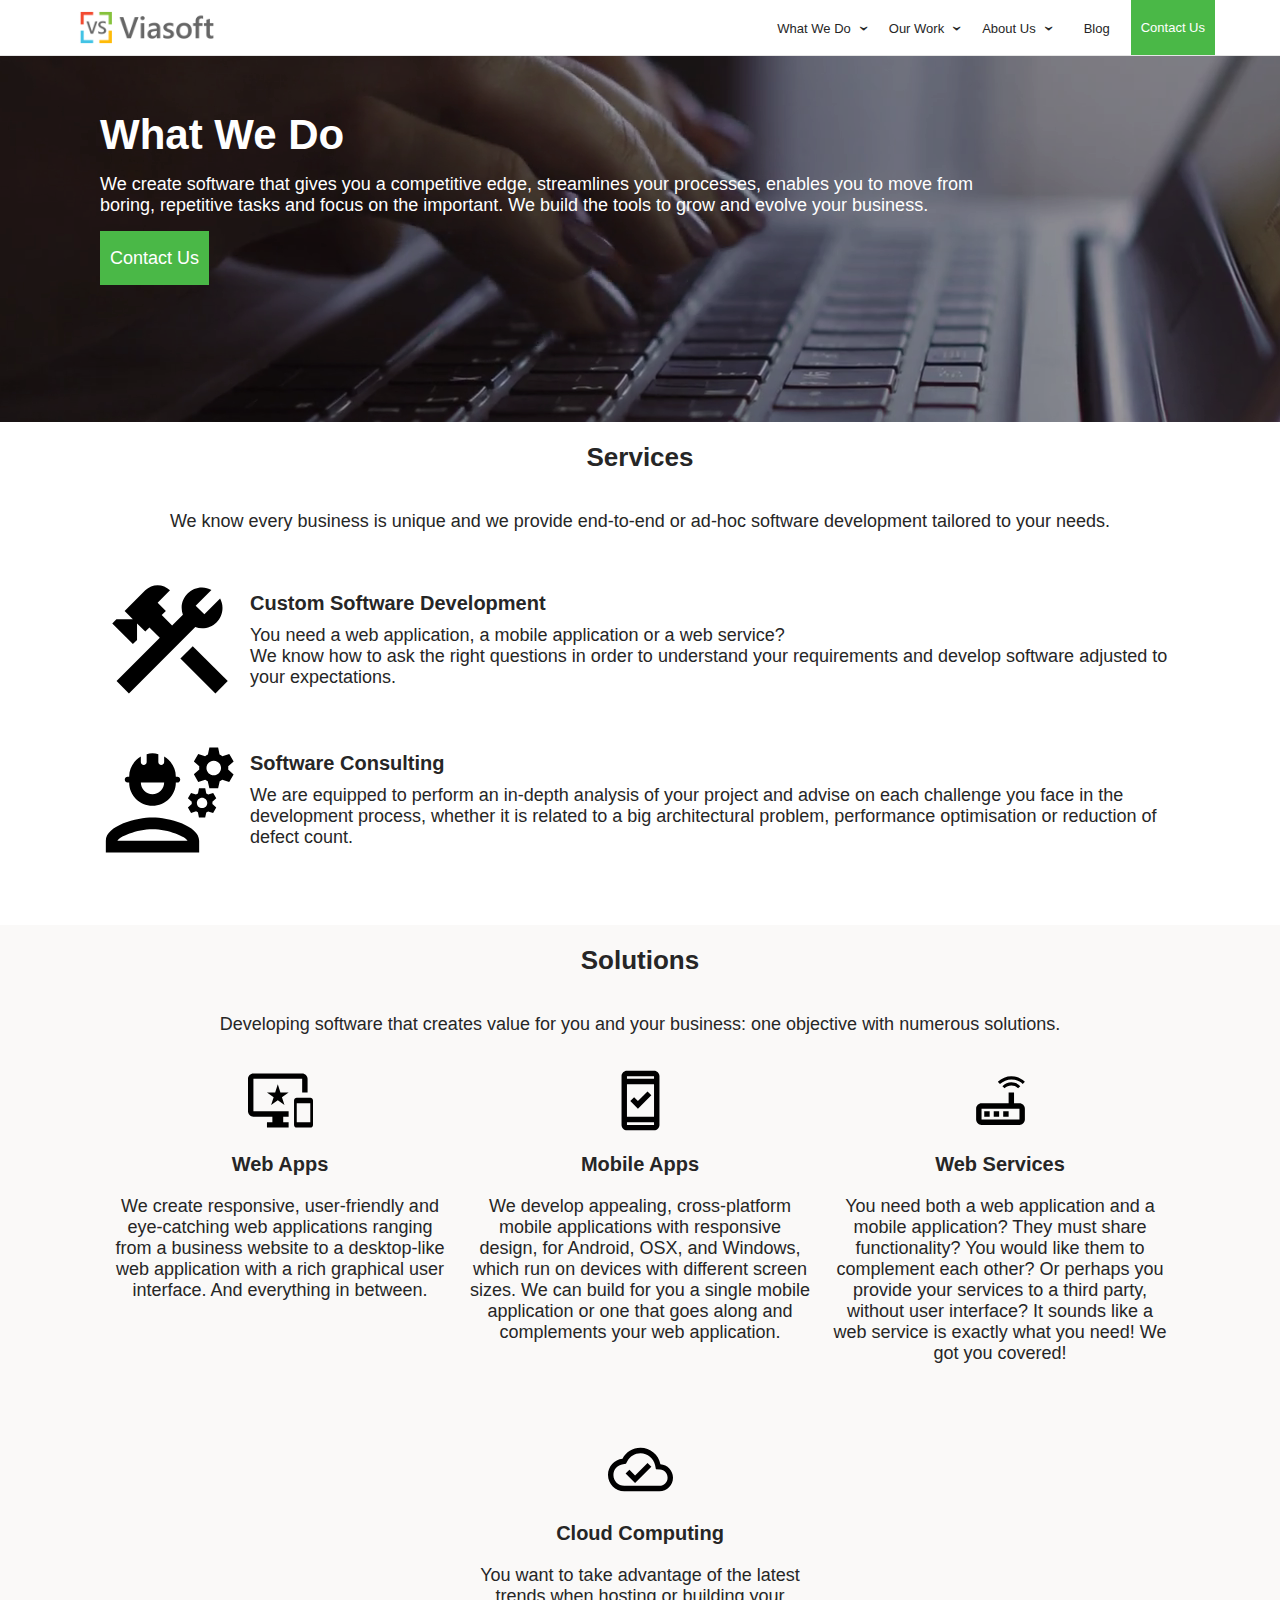
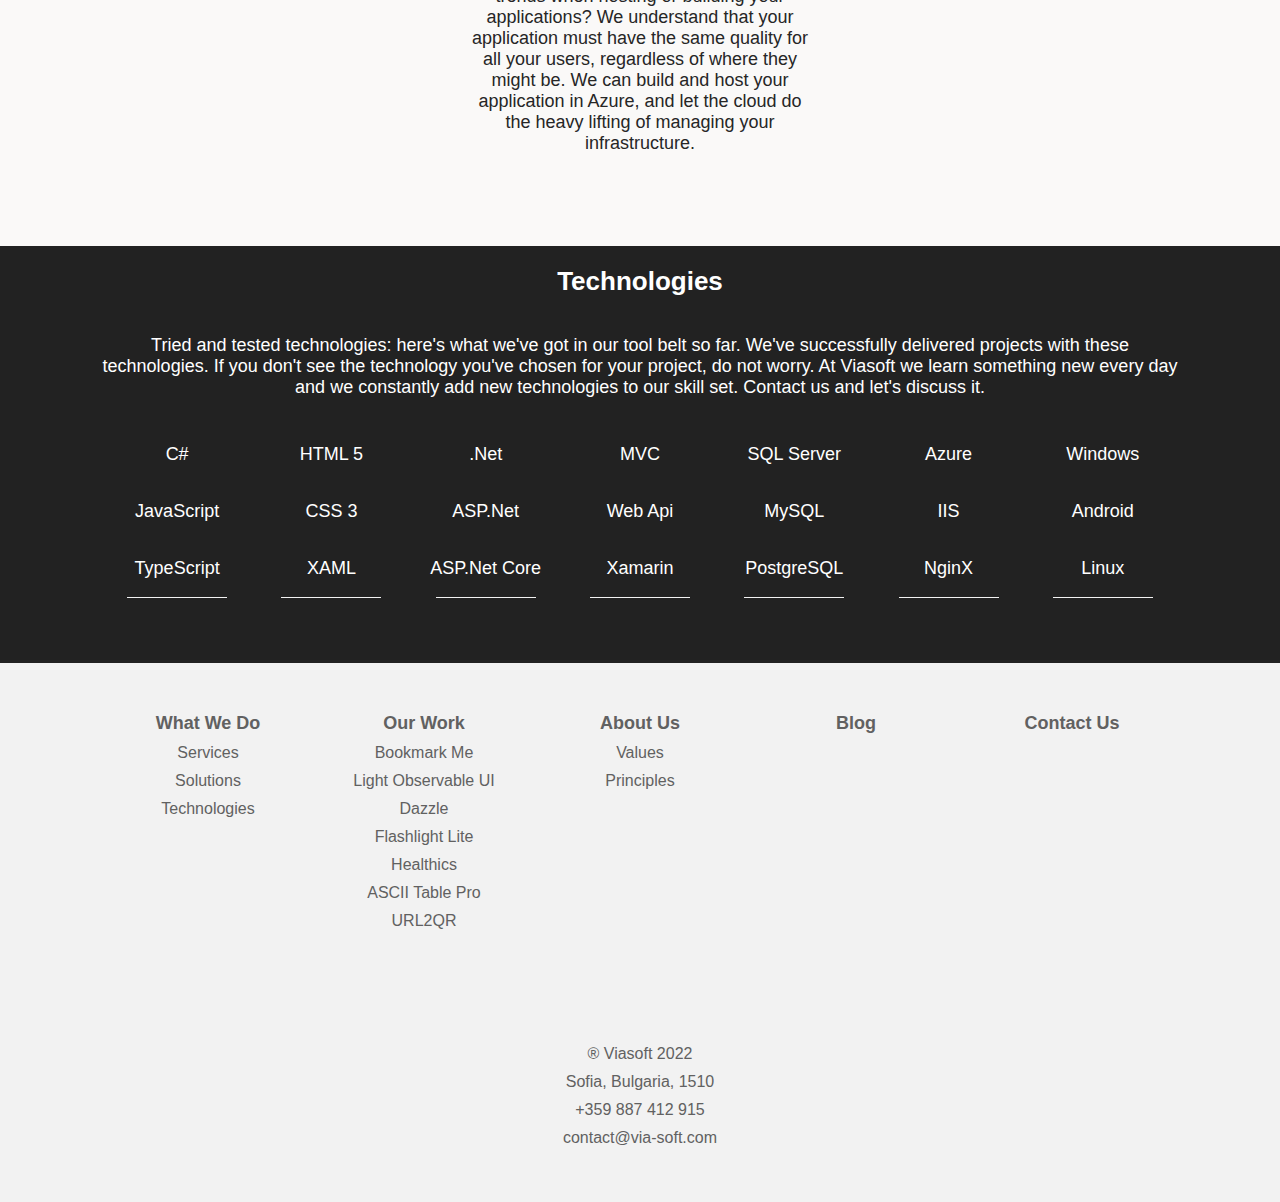
<file: index.html>
<!DOCTYPE html>
<html lang="en">
<head>
    <meta charset="UTF-8">
    <meta name="viewport" content="width=device-width, initial-scale=1.0">
    <meta property="og:url" content="https://via-soft.com/" />
    <meta property="og:site_name" content="Viasoft" />
    <meta property="og:image" content="https://via-soft.com/images/viasoft-logo.png">
    <meta property="og:description" content="Viasoft is a custom software development company and consultancy. We build beautiful web and mobile applications. We can consult you about your next or current project. Get in touch with us to find out how can we help you.">
    <meta name="description" content="Viasoft is a custom software development company and consultancy. We build beautiful web and mobile applications. We can consult you about your next or current project. Get in touch with us to find out how can we help you.">
    <meta name="keywords" content="viasoft, software, development, custom, software development, custom software custom software development, bespoke software, bespoke software development, website, web app, web application, website development, web application development, mobile app, mobile application, cross-platform, cross platform, mobile application development, cross platform mobile application development, cross platform app, cross platform application, cross platform mobile application, c#, javascript, typescript, html, css, sql, mysql, postgresql, .net, asp.net, asp.net core, xamarin, windows, web, android, consulting, software consulting">
    <meta property="og:title" content="What We Do - Viasoft, a custom software development company and consultancy" />
    <title>Viasoft - What We Do - Custom software development company and consultancy</title>
    
    <link rel="icon" type="image/png" sizes="16x16" href="images/favicon/favicon-16.png">
    <link rel="icon" type="image/png" sizes="32x32" href="images/favicon/favicon-32.png">
    <link rel="icon" type="image/png" sizes="48x48" href="images/favicon/favicon-48.png">
    <link rel="icon" type="image/png" sizes="192x192" href="images/favicon/favicon-192.png">
    <link rel="apple-touch-icon" type="image/png" sizes="167x167" href="images/favicon/favicon-167.png">
    <link rel="apple-touch-icon" type="image/png" sizes="180x180" href="images/favicon/favicon-180.png">
    <link rel="icon" type="image/x-icon" href="/images/favicon/favicon-32.png" />
    <link href="site.css" rel="stylesheet" />
</head>
<body>
    <nav>
        <div class="logo-container">
            <a href="">
                <img src="images/viasoft-logo.png" alt="viasoft logo" />
            </a>
        </div>
        <div class="mobile-navigation">
            <input id="expand-navigation-checkbox" type="checkbox" />
            <label id="expand-navigation-button" for="expand-navigation-checkbox"><span></span></label>
            <ul class="mobile-navigation-items">
                <li class="expandable">
                    <a href="">
                        What We Do
                    </a>
                    <div class="expander">
                        <input id="what-we-do-expander-checkbox" type="checkbox" />
                        <label id="what-we-do-expander-button" for="what-we-do-expander-checkbox">›</label>
                        <ul>
                            <li>
                                <a href="#services">
                                    Services
                                </a>
                            </li>
                            <li>
                                <a href="#solutions">
                                    Solutions
                                </a>
                            </li>
                            <li>
                                <a href="#technologies">
                                    Technologies
                                </a>
                            </li>
                        </ul>
                    </div>
                </li>
                <li class="expandable">
                    <a href="our-work.html">
                        Our Work
                    </a>
                    <div class="expander">
                        <input id="our-work-expander-checkbox" type="checkbox" />
                        <label id="our-work-do-expander-button" for="our-work-expander-checkbox">›</label>
                        <ul>
                            <li>
                                <a href="our-work.html#bookmark-me">
                                    Bookmark Me
                                </a>
                            </li>
                            <li>
                                <a href="our-work.html#light-observable-ui">
                                    Light Observable UI
                                </a>
                            </li>
                            <li>
                                <a href="our-work.html#dazzle">
                                    Dazzle
                                </a>
                            </li>
                            <li>
                                <a href="our-work.html#flashlight-lite">
                                    Flashlight Lite
                                </a>
                            </li>
                            <li>
                                <a href="our-work.html#healthics">
                                    Healthics
                                </a>
                            </li>
                            <li>
                                <a href="our-work.html#ascii-table">
                                    ASCII Table Pro
                                </a>
                            </li>
                            <li>
                                <a href="our-work.html#url2qr">
                                    URL2QR
                                </a>
                            </li>
                        </ul>
                    </div>
                </li>
                <li class="expandable">
                    <a href="about-us.html">
                        About Us
                    </a>
                    <div class="expander">
                        <input id="about-us-expander-checkbox" type="checkbox" />
                        <label id="about-us-expander-button" for="about-us-expander-checkbox">›</label>
                        <ul>
                            <li>
                                <a href="about-us.html#values">
                                    Values
                                </a>
                            </li>
                            <li>
                                <a href="about-us.html#principles">
                                    Principles
                                </a>
                            </li>
                        </ul>
                    </div>
                </li>
                <li class="expandable">
                    <a href="https://blog.via-soft.com">
                        Blog
                    </a>
                </li>
                <li class="prominent">
                    <a href="contact-us.html">
                        Contact Us
                    </a>
                </li>
            </ul>
        </div>
        <ul class="desktop-navigation">
            <li class="expandable">
                <a href="">
                    What We Do
                </a>
                <ul>
                    <li>
                        <a href="#services">
                            Services
                        </a>
                    </li>
                    <li>
                        <a href="#solutions">
                            Solutions
                        </a>
                    </li>
                    <li>
                        <a href="#technologies">
                            Technologies
                        </a>
                    </li>
                </ul>
            </li>
			<li class="expandable">
                <a href="our-work.html">
                    Our Work
                </a>
                <ul class="wide">
                    <li>
                        <a href="our-work.html#bookmark-me">
                            Bookmark Me
                        </a>
                    </li>
                    <li>
                        <a href="our-work.html#light-observable-ui">
                            Light Observable UI
                        </a>
                    </li>
                    <li>
                        <a href="our-work.html#dazzle">
                            Dazzle
                        </a>
                    </li>
                    <li>
                        <a href="our-work.html#flashlight-lite">
                            Flashlight Lite
                        </a>
                    </li>
                    <li>
                        <a href="our-work.html#healthics">
                            Healthics
                        </a>
                    </li>
                    <li>
                        <a href="our-work.html#ascii-table-pro">
                            ASCII Table Pro
                        </a>
                    </li>
                    <li>
                        <a href="our-work.html#url2qr">
                            URL2QR
                        </a>
                    </li>
                </ul>
            </li>
            <li class="expandable">
                <a href="about-us.html">
                    About Us
                </a>
                <ul>
                    <li>
                        <a href="about-us.html#values">
                            Values
                        </a>
                    </li>
                    <li>
                        <a href="about-us.html#principles">
                            Principles
                        </a>
                    </li>
                </ul>
            </li>
            <li>
                <a class="larger-padding" href="https://blog.via-soft.com">
                    Blog
                </a>
            </li>
            <li class="prominent">
                <a href="contact-us.html">
                    Contact Us
                </a>
            </li>
        </ul>
    </nav>
    <main>
        <section class="main-content hero-image what-we-do">
            <h1>
                What We Do
            </h1>
            <p>
                We create software that gives you a competitive edge, streamlines your processes, enables you to move from boring, repetitive tasks and focus on the important. We build the tools to grow and evolve your business.
            </p>
            <a href="contact-us.html">Contact Us</a>
        </section>
        <section id="services" class="main-content">
            <h2>
                Services
            </h2>
            <p class="text-align-center">
                We know every business is unique and we provide end-to-end or ad-hoc software development tailored to your needs.
            </p>
            <div class="row centered">
                <div class="service-card">
                    <img src="images/custom-software-development.svg" alt="spanner crisscrossing a hammer">
                    <div>
                        <h3>
                            Custom Software Development
                        </h3>
                        <p>
                            You need a web application, a mobile application or a web service?
                            <br>We know how to ask the right questions in order to understand your requirements and develop software adjusted to your expectations.
                        </p>
                    </div>
                </div>
                <div class="service-card">
                    <img src="images/software-consulting.svg" alt="spanner crisscrossing a hammer">
                    <div>
                        <h3>
                            Software Consulting
                        </h3>
                        <p>
                            We are equipped to perform an in-depth analysis of your project and advise on each challenge you face in the development process, whether it is related to a big architectural problem, performance optimisation or reduction of defect count.
                        </p>
                    </div>
                </div>
            </div>
        </section>
        <section id="solutions" class="main-content grey">
            <h2>
                Solutions
            </h2>
            <p class="text-align-center">
                Developing software that creates value for you and your business: one objective with numerous solutions.
            </p>
            <div class="row centered">
                <div class="solution-card">
                    <img src="images/web-apps.svg" alt="computer and a smartphone" >
                    <h3>
                        Web Apps
                    </h3>
                    <p>
                        We create responsive, user-friendly and eye-catching web applications ranging from a business website to a desktop-like web application with a rich graphical user interface. And everything in between.
                    </p>
                </div>
                <div class="solution-card">
                    <img src="images/mobile-apps.svg" alt="smartphone">
                    <h3>
                        Mobile Apps
                    </h3>
                    <p>
                        We develop appealing, cross-platform mobile applications with responsive design, for Android, OSX, and Windows, which run on devices with different screen sizes. We can build for you a single mobile application or one that goes along and complements your web application.
                    </p>
                </div>
                <div class="solution-card">
                    <img src="images/web-services.svg" alt="device with antenna broadcasting a signal">
                    <h3>
                        Web Services
                    </h3>
                    <p>
                        You need both a web application and a mobile application? They must share functionality? You would like them to complement each other? Or perhaps you provide your services to a third party, without user interface? It sounds like a web service is exactly what you need! We got you covered!
                    </p>
                </div>
                <div class="solution-card">
                    <img src="images/cloud-computing.svg" alt="cloud">
                    <h3>
                        Cloud Computing
                    </h3>
                    <p>
                        You want to take advantage of the latest trends when hosting or building your applications? We understand that your application must have the same quality for all your users, regardless of where they might be. We can build and host your application in Azure, and let the cloud do the heavy lifting of managing your infrastructure.
                    </p>
                </div>
            </div>
        </section>
        <section id="technologies" class="main-content dark">
            <h2 class="light-text">
                Technologies
            </h2>
            <p class="light-text text-align-center">
                Tried and tested technologies: here's what we've got in our tool belt so far. We've successfully delivered projects with these technologies. If you don't see the technology you've chosen for your project, do not worry. At Viasoft we learn something new every day and we constantly add new technologies to our skill set. Contact us and let's discuss it.
            </p>
            <div class="row spaced-around">
                <div class="tech-card">
                    <p class="light-text text-align-center">C#</p>
                    <p class="light-text text-align-center">JavaScript</p>
                    <p class="light-text text-align-center">TypeScript</p>
                    <div></div>
                </div>
                <div class="tech-card">
                    <p class="light-text text-align-center">HTML 5</p>
                    <p class="light-text text-align-center">CSS 3</p>
                    <p class="light-text text-align-center">XAML</p>
                    <div></div>
                </div>
                <div class="tech-card">
                    <p class="light-text text-align-center">.Net</p>
                    <p class="light-text text-align-center">ASP.Net</p>
                    <p class="light-text text-align-center">ASP.Net Core</p>
                    <div></div>
                </div>
                <div class="tech-card">
                    <p class="light-text text-align-center">MVC</p>
                    <p class="light-text text-align-center">Web Api</p>
                    <p class="light-text text-align-center">Xamarin</p>
                    <div></div>
                </div>
                <div class="tech-card">
                    <p class="light-text text-align-center">SQL Server</p>
                    <p class="light-text text-align-center">MySQL</p>
                    <p class="light-text text-align-center">PostgreSQL</p>
                    <div></div>
                </div>
                <div class="tech-card">
                    <p class="light-text text-align-center">Azure</p>
                    <p class="light-text text-align-center">IIS</p>
                    <p class="light-text text-align-center">NginX</p>
                    <div></div>
                </div>
                <div class="tech-card">
                    <p class="light-text text-align-center">Windows</p>
                    <p class="light-text text-align-center">Android</p>
                    <p class="light-text text-align-center">Linux</p>
                    <div></div>
                </div>
            </div>
        </section>
    </main>
    <footer>
        <div class="row spaced-around">
            <div class="footer-column">
                <a href="">What We Do</a>
                <a href="#services">Services</a>
                <a href="#solutions">Solutions</a>
                <a href="#technologies">Technologies</a>
            </div>
            <div class="footer-column">
                <a href="our-work.html">Our Work</a>
                <a href="our-work.html#bookmark-me">Bookmark Me</a>
                <a href="our-work.html#light-observable-ui">Light Observable UI</a>
                <a href="our-work.html#dazzle">Dazzle</a>
                <a href="our-work.html#flashlight-lite">Flashlight Lite</a>
                <a href="our-work.html#healthics">Healthics</a>
                <a href="our-work.html#ascii-table-pro">ASCII Table Pro</a>
                <a href="our-work.html#url2qr">URL2QR</a>
            </div>
            <div class="footer-column">
                <a href="about-us.html">About Us</a>
                <a href="about-us.html#values">Values</a>
                <a href="about-us.html#principles">Principles</a>
            </div>
            <div class="footer-column">
                <a href="https://blog.via-soft.com">Blog</a>
            </div>
            <div class="footer-column">
                <a href="contact-us.html">Contact Us</a>
            </div>
            <div class="footer-column">
                <p>® Viasoft 2022</p>
                <p>Sofia, Bulgaria, 1510</p>
                <p>+359 887 412 915</p>
                <p>contact@via-soft.com</p>
            </div>
        </div>
    </footer>
</body>
</html>
</file>
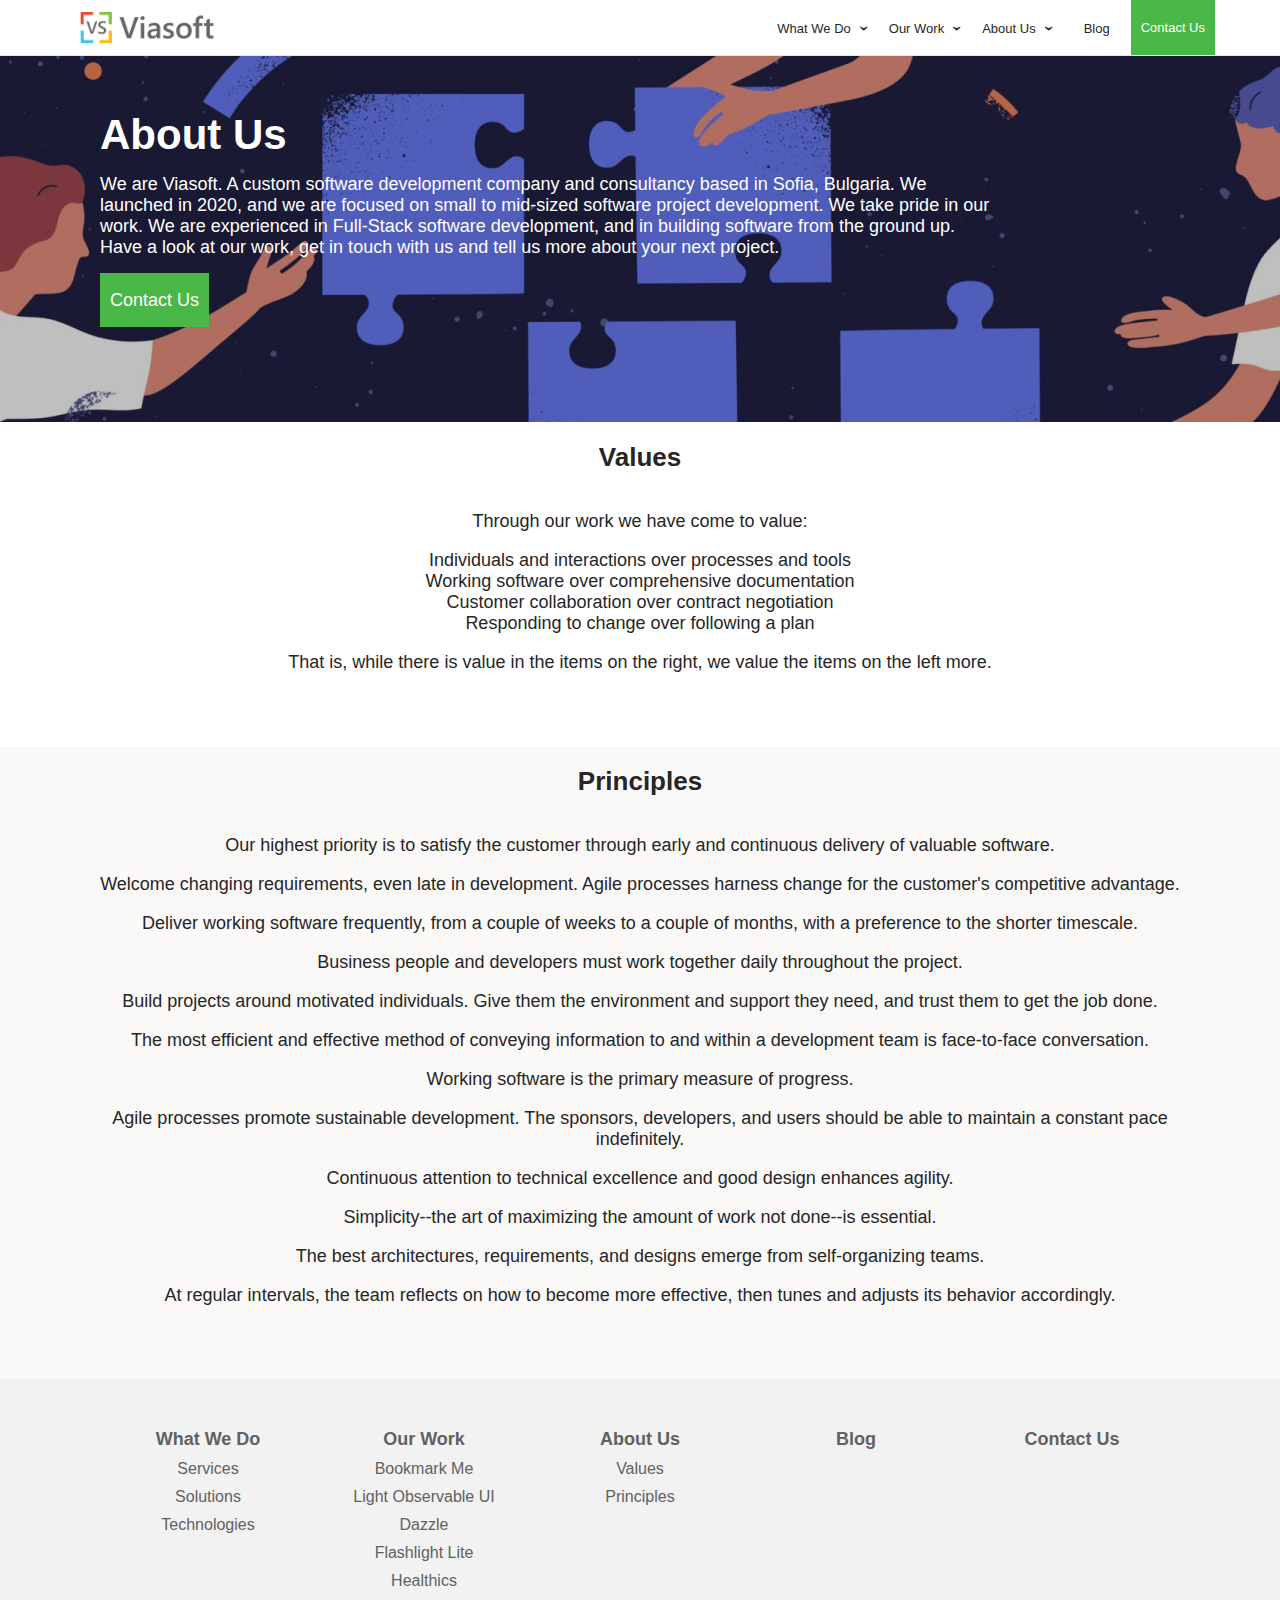
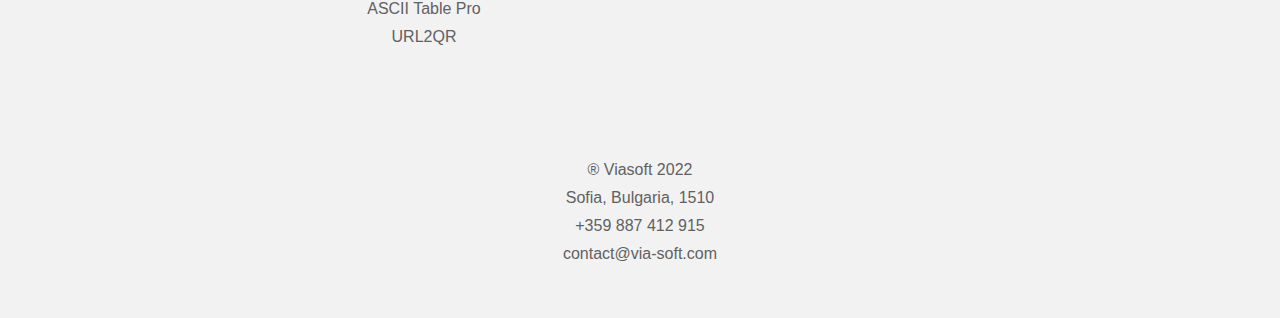
<file: about-us.html>
<!DOCTYPE html>
<html lang="en">
<head>
    <meta charset="UTF-8">
    <meta name="viewport" content="width=device-width, initial-scale=1.0">
    <meta property="og:url" content="https://via-soft.com/" />
    <meta property="og:site_name" content="Viasoft" />
    <meta property="og:image" content="https://via-soft.com/images/viasoft-logo.png">
    <meta property="og:description" content="Viasoft is a custom software development company and consultancy. We build beautiful web and mobile applications. We can consult you about your next or current project. Get in touch with us to find out how can we help you.">
    <meta name="description" content="Viasoft is a custom software development company and consultancy. We build beautiful web and mobile applications. We can consult you about your next or current project. Get in touch with us to find out how can we help you.">
    <meta name="keywords" content="viasoft, software, development, custom, software development, custom software custom software development, bespoke software, bespoke software development, website, web app, web application, website development, web application development, mobile app, mobile application, cross-platform, cross platform, mobile application development, cross platform mobile application development, cross platform app, cross platform application, cross platform mobile application, c#, javascript, typescript, html, css, sql, mysql, postgresql, .net, asp.net, asp.net core, xamarin, windows, web, android, consulting, software consulting">
    <meta property="og:title" content="About Us - Viasoft, a custom software development company and consultancy" />
    <title>Viasoft - About Us - Custom software development company and consultancy</title>

    <link rel="icon" type="image/png" sizes="16x16" href="images/favicon/favicon-16.png">
    <link rel="icon" type="image/png" sizes="32x32" href="images/favicon/favicon-32.png">
    <link rel="icon" type="image/png" sizes="48x48" href="images/favicon/favicon-48.png">
    <link rel="icon" type="image/png" sizes="192x192" href="images/favicon/favicon-192.png">
    <link rel="apple-touch-icon" type="image/png" sizes="167x167" href="images/favicon/favicon-167.png">
    <link rel="apple-touch-icon" type="image/png" sizes="180x180" href="images/favicon/favicon-180.png">
    <link rel="icon" type="image/x-icon" href="/images/favicon/favicon-32.png" />
    <link href="site.css" rel="stylesheet" />
</head>
<body>
    <nav>
        <div class="logo-container">
            <a href="index.html">
                <img src="images/viasoft-logo.png" alt="viasoft logo" />
            </a>
        </div>
        <div class="mobile-navigation">
            <input id="expand-navigation-checkbox" type="checkbox" />
            <label id="expand-navigation-button" for="expand-navigation-checkbox"><span></span></label>
            <ul class="mobile-navigation-items">
                <li class="expandable">
                    <a href="index.html">
                        What We Do
                    </a>
                    <div class="expander">
                        <input id="what-we-do-expander-checkbox" type="checkbox" />
                        <label id="what-we-do-expander-button" for="what-we-do-expander-checkbox">›</label>
                        <ul>
                            <li>
                                <a href="index.html#services">
                                    Services
                                </a>
                            </li>
                            <li>
                                <a href="index.html#solutions">
                                    Solutions
                                </a>
                            </li>
                            <li>
                                <a href="index.html#technologies">
                                    Technologies
                                </a>
                            </li>
                        </ul>
                    </div>
                </li>
                <li class="expandable">
                    <a href="our-work.html">
                        Our Work
                    </a>
                    <div class="expander">
                        <input id="our-work-expander-checkbox" type="checkbox" />
                        <label id="our-work-do-expander-button" for="our-work-expander-checkbox">›</label>
                        <ul>
                            <li>
                                <a href="">
                                    Bookmark Me
                                </a>
                            </li>
                            <li>
                                <a href="">
                                    Light Observable UI
                                </a>
                            </li>
                            <li>
                                <a href="">
                                    Dazzle
                                </a>
                            </li>
                            <li>
                                <a href="">
                                    Flashlight Lite
                                </a>
                            </li>
                            <li>
                                <a href="">
                                    Healthics
                                </a>
                            </li>
                            <li>
                                <a href="">
                                    ASCII Table Pro
                                </a>
                            </li>
                            <li>
                                <a href="">
                                    URL2QR
                                </a>
                            </li>
                        </ul>
                    </div>
                </li>
                <li class="expandable">
                    <a href="">
                        About Us
                    </a>
                    <div class="expander">
                        <input id="about-us-expander-checkbox" type="checkbox" />
                        <label id="about-us-expander-button" for="about-us-expander-checkbox">›</label>
                        <ul>
                            <li>
                                <a href="#values">
                                    Values
                                </a>
                            </li>
                            <li>
                                <a href="#principles">
                                    Principles
                                </a>
                            </li>
                        </ul>
                    </div>
                </li>
                <li class="expandable">
                    <a href="https://blog.via-soft.com">
                        Blog
                    </a>
                </li>
                <li class="prominent">
                    <a href="contact-us.html">
                        Contact Us
                    </a>
                </li>
            </ul>
        </div>
        <ul class="desktop-navigation">
            <li class="expandable">
                <a href="index.html">
                    What We Do
                </a>
                <ul>
                    <li>
                        <a href="index.html#services">
                            Services
                        </a>
                    </li>
                    <li>
                        <a href="index.html#solutions">
                            Solutions
                        </a>
                    </li>
                    <li>
                        <a href="index.html#technologies">
                            Technologies
                        </a>
                    </li>
                </ul>
            </li>
			<li class="expandable">
                <a href="our-work.html">
                    Our Work
                </a>
                <ul class="wide">
                    <li>
                        <a href="">
                            Bookmark Me
                        </a>
                    </li>
                    <li>
                        <a href="">
                            Light Observable UI
                        </a>
                    </li>
                    <li>
                        <a href="">
                            Dazzle
                        </a>
                    </li>
                    <li>
                        <a href="">
                            Flashlight Lite
                        </a>
                    </li>
                    <li>
                        <a href="">
                            Healthics
                        </a>
                    </li>
                    <li>
                        <a href="">
                            ASCII Table Pro
                        </a>
                    </li>
                    <li>
                        <a href="">
                            URL2QR
                        </a>
                    </li>
                </ul>
            </li>
            <li class="expandable">
                <a href="">
                    About Us
                </a>
                <ul>
                    <li>
                        <a href="#values">
                            Values
                        </a>
                    </li>
                    <li>
                        <a href="#principles">
                            Principles
                        </a>
                    </li>
                </ul>
            </li>
            <li>
                <a class="larger-padding" href="https://blog.via-soft.com">
                    Blog
                </a>
            </li>
            <li class="prominent">
                <a href="contact-us.html">
                    Contact Us
                </a>
            </li>
        </ul>
    </nav>
    <main>
        <section class="main-content hero-image about-us">
            <h1>
                About Us
            </h1>
            <p>
                We are Viasoft. A custom software development company and consultancy based in Sofia, Bulgaria. We launched in 2020, and we are focused on small to mid-sized software project development. We take pride in our work. We are experienced in Full-Stack software development, and in building software from the ground up. Have a look at our work, get in touch with us and tell us more about your next project.
            </p>
            <a href="contact-us.html">Contact Us</a>
        </section>
        <section id="values" class="main-content">
            <h2>
                Values
            </h2>
            <p class="text-align-center">
                Through our work we have come to value:
            </p>
            <div class="condensed">
                <p class="text-align-center">
                    Individuals and interactions over processes and tools
                </p>
                <p class="text-align-center">
                    Working software over comprehensive documentation
                </p>
                <p class="text-align-center">
                    Customer collaboration over contract negotiation
                </p>
                <p class="text-align-center">
                    Responding to change over following a plan
                </p>
            </div>
            <p class="text-align-center">
                That is, while there is value in the items on
                the right, we value the items on the left more.
            </p>
        </section>
        <section id="principles" class="main-content grey">
            <h2>
                Principles
            </h2>
            <p class="text-align-center">
                Our highest priority is to satisfy the customer through early and continuous delivery of valuable software.
            </p>
            <p class="text-align-center">
                Welcome changing requirements, even late in  development. Agile processes harness change for the customer's competitive advantage.
            </p>
            <p class="text-align-center">
                Deliver working software frequently, from a couple of weeks to a couple of months, with a preference to the shorter timescale.
            </p>
            <p class="text-align-center">
                Business people and developers must work together daily throughout the project.
            </p>
            <p class="text-align-center">
                Build projects around motivated individuals. Give them the environment and support they need, and trust them to get the job done.
            </p>
            <p class="text-align-center">
                The most efficient and effective method of conveying information to and within a development team is face-to-face conversation.
            </p>
            <p class="text-align-center">
                Working software is the primary measure of progress. 
            </p>
            <p class="text-align-center">
                Agile processes promote sustainable development. The sponsors, developers, and users should be able to maintain a constant pace indefinitely.
            </p>
            <p class="text-align-center">
                Continuous attention to technical excellence and good design enhances agility.
            </p>
            <p class="text-align-center">
                Simplicity--the art of maximizing the amount of work not done--is essential.
            </p>
            <p class="text-align-center">
                The best architectures, requirements, and designs emerge from self-organizing teams. 
            </p>
            <p class="text-align-center">
                At regular intervals, the team reflects on how to become more effective, then tunes and adjusts its behavior accordingly. 
            </p>
        </section>
    </main>
    <footer>
        <div class="row spaced-around">
            <div class="footer-column">
                <a href="index.html">What We Do</a>
                <a href="index.html#services">Services</a>
                <a href="index.html#solutions">Solutions</a>
                <a href="index.html#technologies">Technologies</a>
            </div>
            <div class="footer-column">
                <a href="our-work.html">Our Work</a>
                <a href="our-work.html#bookmark-me">Bookmark Me</a>
                <a href="our-work.html#light-observable-ui">Light Observable UI</a>
                <a href="our-work.html#dazzle">Dazzle</a>
                <a href="our-work.html#flashlight-lite">Flashlight Lite</a>
                <a href="our-work.html#healthics">Healthics</a>
                <a href="our-work.html#ascii-table-pro">ASCII Table Pro</a>
                <a href="our-work.html#url2qr">URL2QR</a>
            </div>
            <div class="footer-column">
                <a href="">About Us</a>
                <a href="#values">Values</a>
                <a href="#principles">Principles</a>
            </div>
            <div class="footer-column">
                <a href="https://blog.via-soft.com">Blog</a>
            </div>
            <div class="footer-column">
                <a href="contact-us.html">Contact Us</a>
            </div>
            <div class="footer-column">
                <p>® Viasoft 2022</p>
                <p>Sofia, Bulgaria, 1510</p>
                <p>+359 887 412 915</p>
                <p>contact@via-soft.com</p>
            </div>
        </div>
    </footer>
</body>
</html>
</file>
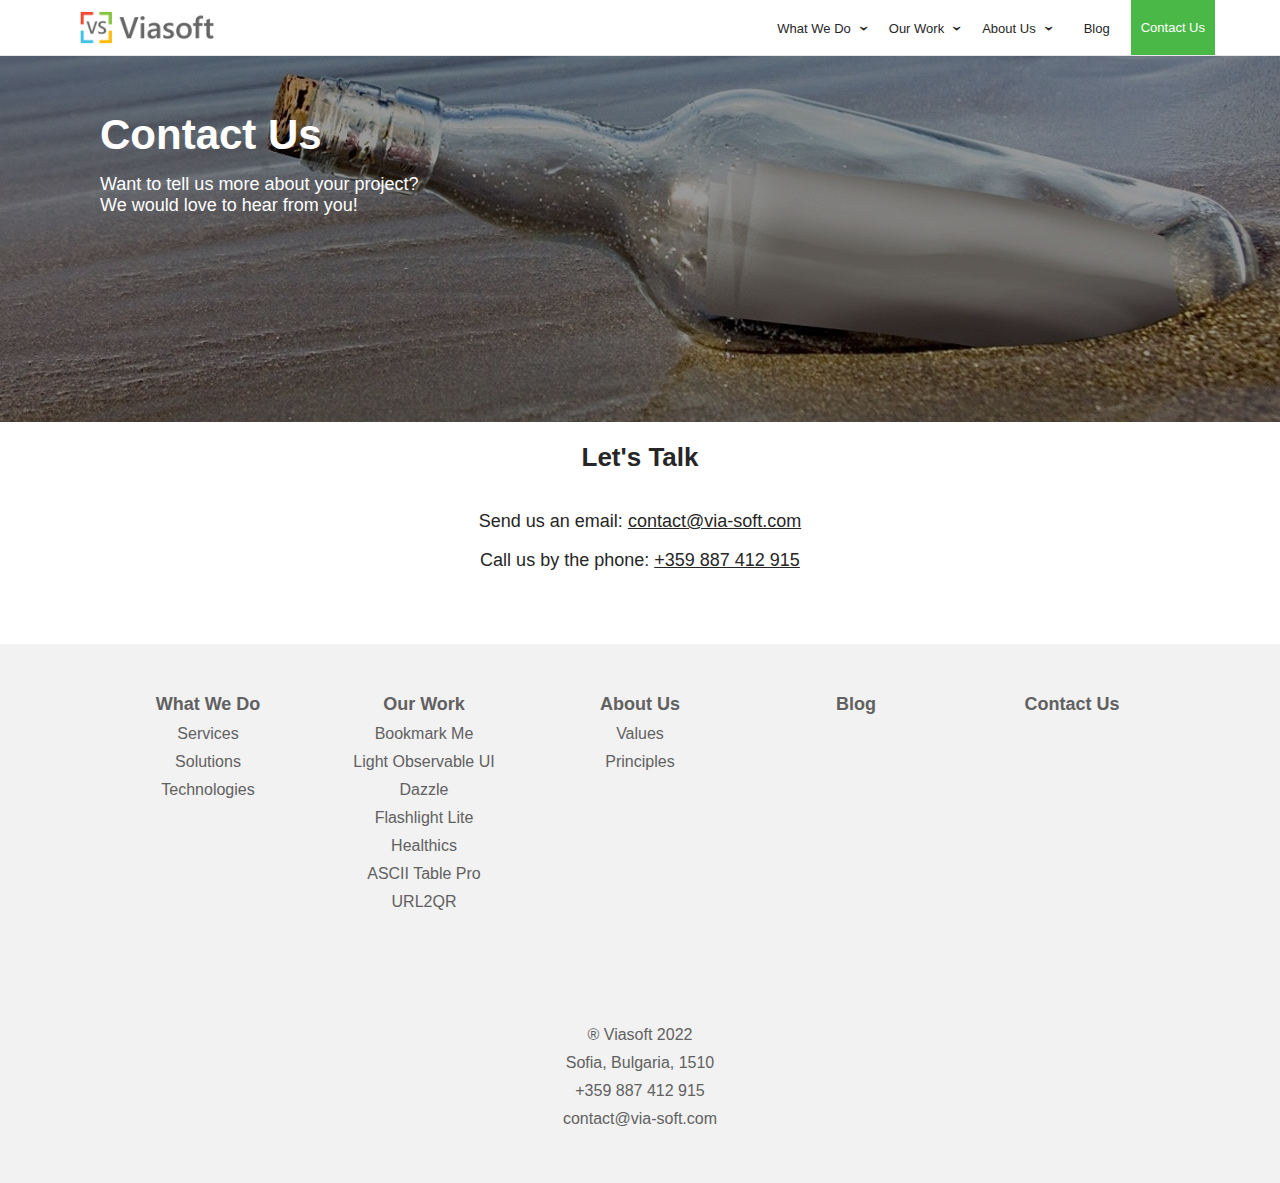
<file: contact-us.html>
<!DOCTYPE html>
<html lang="en">
<head>
    <meta charset="UTF-8">
    <meta name="viewport" content="width=device-width, initial-scale=1.0">
    <meta property="og:url" content="https://via-soft.com/" />
    <meta property="og:site_name" content="Viasoft" />
    <meta property="og:image" content="https://via-soft.com/images/viasoft-logo.png">
    <meta property="og:description" content="Viasoft is a custom software development company and consultancy. We build beautiful web and mobile applications. We can consult you about your next or current project. Get in touch with us to find out how can we help you.">
    <meta name="description" content="Viasoft is a custom software development company and consultancy. We build beautiful web and mobile applications. We can consult you about your next or current project. Get in touch with us to find out how can we help you.">
    <meta name="keywords" content="viasoft, software, development, custom, software development, custom software custom software development, bespoke software, bespoke software development, website, web app, web application, website development, web application development, mobile app, mobile application, cross-platform, cross platform, mobile application development, cross platform mobile application development, cross platform app, cross platform application, cross platform mobile application, c#, javascript, typescript, html, css, sql, mysql, postgresql, .net, asp.net, asp.net core, xamarin, windows, web, android, consulting, software consulting">
    <meta property="og:title" content="Contact Us - Viasoft, a custom software development company and consultancy" />
    <title>Viasoft - Contact Us - Custom software development company and consultancy</title>
    
    <link rel="icon" type="image/png" sizes="16x16" href="images/favicon/favicon-16.png">
    <link rel="icon" type="image/png" sizes="32x32" href="images/favicon/favicon-32.png">
    <link rel="icon" type="image/png" sizes="48x48" href="images/favicon/favicon-48.png">
    <link rel="icon" type="image/png" sizes="192x192" href="images/favicon/favicon-192.png">
    <link rel="apple-touch-icon" type="image/png" sizes="167x167" href="images/favicon/favicon-167.png">
    <link rel="apple-touch-icon" type="image/png" sizes="180x180" href="images/favicon/favicon-180.png">
    <link rel="icon" type="image/x-icon" href="/images/favicon/favicon-32.png" />
    <link href="site.css" rel="stylesheet" />
</head>
<body>
    <nav>
        <div class="logo-container">
            <a href="index.html">
                <img src="images/viasoft-logo.png" alt="viasoft logo" />
            </a>
        </div>
        <div class="mobile-navigation">
            <input id="expand-navigation-checkbox" type="checkbox" />
            <label id="expand-navigation-button" for="expand-navigation-checkbox"><span></span></label>
            <ul class="mobile-navigation-items">
                <li class="expandable">
                    <a href="index.html">
                        What We Do
                    </a>
                    <div class="expander">
                        <input id="what-we-do-expander-checkbox" type="checkbox" />
                        <label id="what-we-do-expander-button" for="what-we-do-expander-checkbox">›</label>
                        <ul>
                            <li>
                                <a href="index.html#services">
                                    Services
                                </a>
                            </li>
                            <li>
                                <a href="index.html#solutions">
                                    Solutions
                                </a>
                            </li>
                            <li>
                                <a href="index.html#technologies">
                                    Technologies
                                </a>
                            </li>
                        </ul>
                    </div>
                </li>
                <li class="expandable">
                    <a href="our-work.html">
                        Our Work
                    </a>
                    <div class="expander">
                        <input id="our-work-expander-checkbox" type="checkbox" />
                        <label id="our-work-do-expander-button" for="our-work-expander-checkbox">›</label>
                        <ul>
                            <li>
                                <a href="">
                                    Bookmark Me
                                </a>
                            </li>
                            <li>
                                <a href="">
                                    Light Observable UI
                                </a>
                            </li>
                            <li>
                                <a href="">
                                    Dazzle
                                </a>
                            </li>
                            <li>
                                <a href="">
                                    Flashlight Lite
                                </a>
                            </li>
                            <li>
                                <a href="">
                                    Healthics
                                </a>
                            </li>
                            <li>
                                <a href="">
                                    ASCII Table Pro
                                </a>
                            </li>
                            <li>
                                <a href="">
                                    URL2QR
                                </a>
                            </li>
                        </ul>
                    </div>
                </li>
                <li class="expandable">
                    <a href="about-us.html">
                        About Us
                    </a>
                    <div class="expander">
                        <input id="about-us-expander-checkbox" type="checkbox" />
                        <label id="about-us-expander-button" for="about-us-expander-checkbox">›</label>
                        <ul>
                            <li>
                                <a href="about-us.html#values">
                                    Values
                                </a>
                            </li>
                            <li>
                                <a href="about-us.html#principles">
                                    Principles
                                </a>
                            </li>
                        </ul>
                    </div>
                </li>
                <li class="expandable">
                    <a href="https://blog.via-soft.com">
                        Blog
                    </a>
                </li>
                <li class="prominent">
                    <a href="">
                        Contact Us
                    </a>
                </li>
            </ul>
        </div>
        <ul class="desktop-navigation">
            <li class="expandable">
                <a href="index.html">
                    What We Do
                </a>
                <ul>
                    <li>
                        <a href="index.html#services">
                            Services
                        </a>
                    </li>
                    <li>
                        <a href="index.html#solutions">
                            Solutions
                        </a>
                    </li>
                    <li>
                        <a href="index.html#technologies">
                            Technologies
                        </a>
                    </li>
                </ul>
            </li>
			<li class="expandable">
                <a href="our-work.html">
                    Our Work
                </a>
                <ul class="wide">
                    <li>
                        <a href="">
                            Bookmark Me
                        </a>
                    </li>
                    <li>
                        <a href="">
                            Light Observable UI
                        </a>
                    </li>
                    <li>
                        <a href="">
                            Dazzle
                        </a>
                    </li>
                    <li>
                        <a href="">
                            Flashlight Lite
                        </a>
                    </li>
                    <li>
                        <a href="">
                            Healthics
                        </a>
                    </li>
                    <li>
                        <a href="">
                            ASCII Table Pro
                        </a>
                    </li>
                    <li>
                        <a href="">
                            URL2QR
                        </a>
                    </li>
                </ul>
            </li>
            <li class="expandable">
                <a href="about-us.html">
                    About Us
                </a>
                <ul>
                    <li>
                        <a href="about-us.html#values">
                            Values
                        </a>
                    </li>
                    <li>
                        <a href="about-us.html#principles">
                            Principles
                        </a>
                    </li>
                </ul>
            </li>
            <li>
                <a class="larger-padding" href="https://blog.via-soft.com">
                    Blog
                </a>
            </li>
            <li class="prominent">
                <a href="">
                    Contact Us
                </a>
            </li>
        </ul>
    </nav>
    <main>
        <section class="main-content hero-image contact-us">
            <h1>
                Contact Us
            </h1>
            <div class="condensed">
                <p class="light-text">
                    Want to tell us more about your project?
                </p>
                <p class="light-text">
                    We would love to hear from you!
                </p>
            </div>
        </section>
        <section class="main-content">
            <h2>
                Let's Talk
            </h2>
            <p class="text-align-center">
                Send us an email: <a href="mailto:contact@via-soft.com">contact@via-soft.com</a> 
            </p>
            <p class="text-align-center">
                Call us by the phone: <a href="tel:+359887412915">+359 887 412 915</a>
            </p>
        </section>
    </main>
    <footer>
        <div class="row spaced-around">
            <div class="footer-column">
                <a href="index.html">What We Do</a>
                <a href="index.html#services">Services</a>
                <a href="index.html#solutions">Solutions</a>
                <a href="index.html#technologies">Technologies</a>
            </div>
            <div class="footer-column">
                <a href="our-work.html">Our Work</a>
                <a href="our-work.html#bookmark-me">Bookmark Me</a>
                <a href="our-work.html#light-observable-ui">Light Observable UI</a>
                <a href="our-work.html#dazzle">Dazzle</a>
                <a href="our-work.html#flashlight-lite">Flashlight Lite</a>
                <a href="our-work.html#healthics">Healthics</a>
                <a href="our-work.html#ascii-table-pro">ASCII Table Pro</a>
                <a href="our-work.html#url2qr">URL2QR</a>
            </div>
            <div class="footer-column">
                <a href="about-us.html">About Us</a>
                <a href="about-us.html#values">Values</a>
                <a href="about-us.html#principles">Principles</a>
            </div>
            <div class="footer-column">
                <a href="https://blog.via-soft.com">Blog</a>
            </div>
            <div class="footer-column">
                <a href="">Contact Us</a>
            </div>
            <div class="footer-column">
                <p>® Viasoft 2022</p>
                <p>Sofia, Bulgaria, 1510</p>
                <p>+359 887 412 915</p>
                <p>contact@via-soft.com</p>
            </div>
        </div>
    </footer>
</body>
</html>
</file>
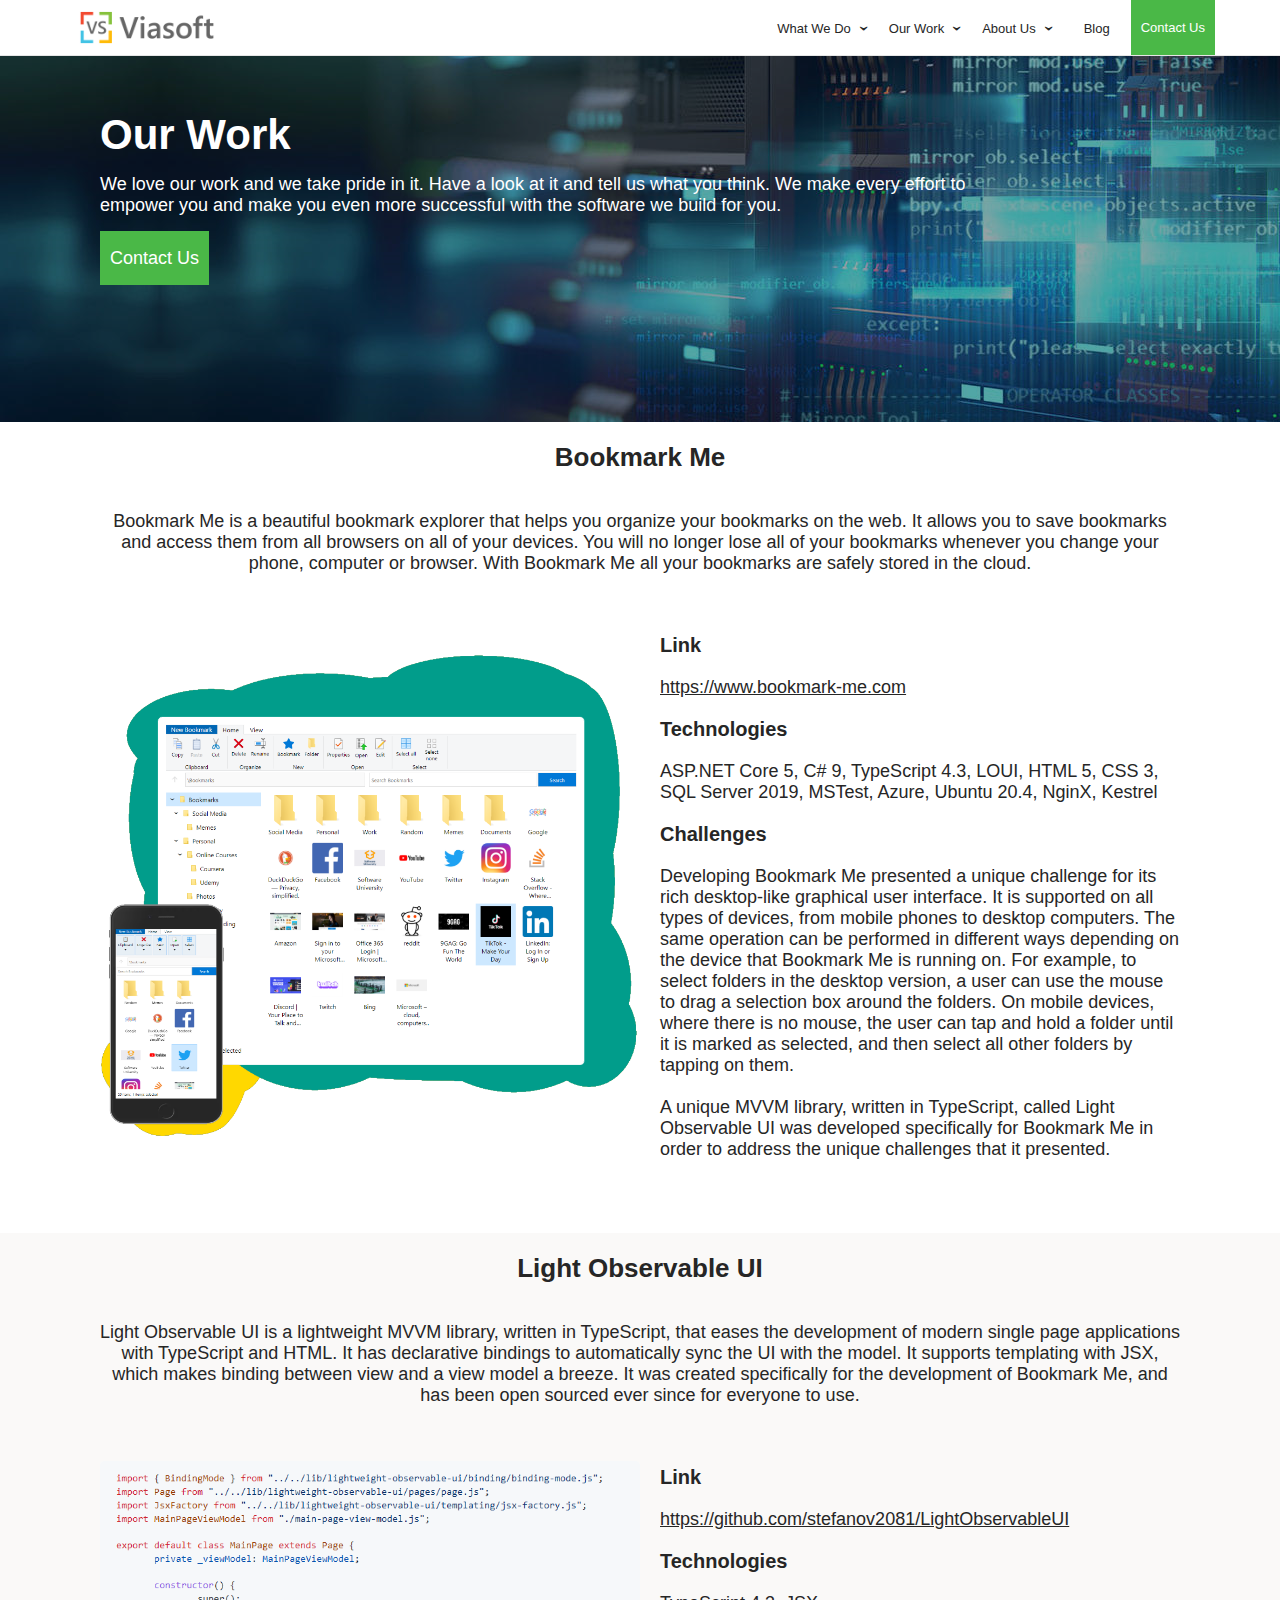
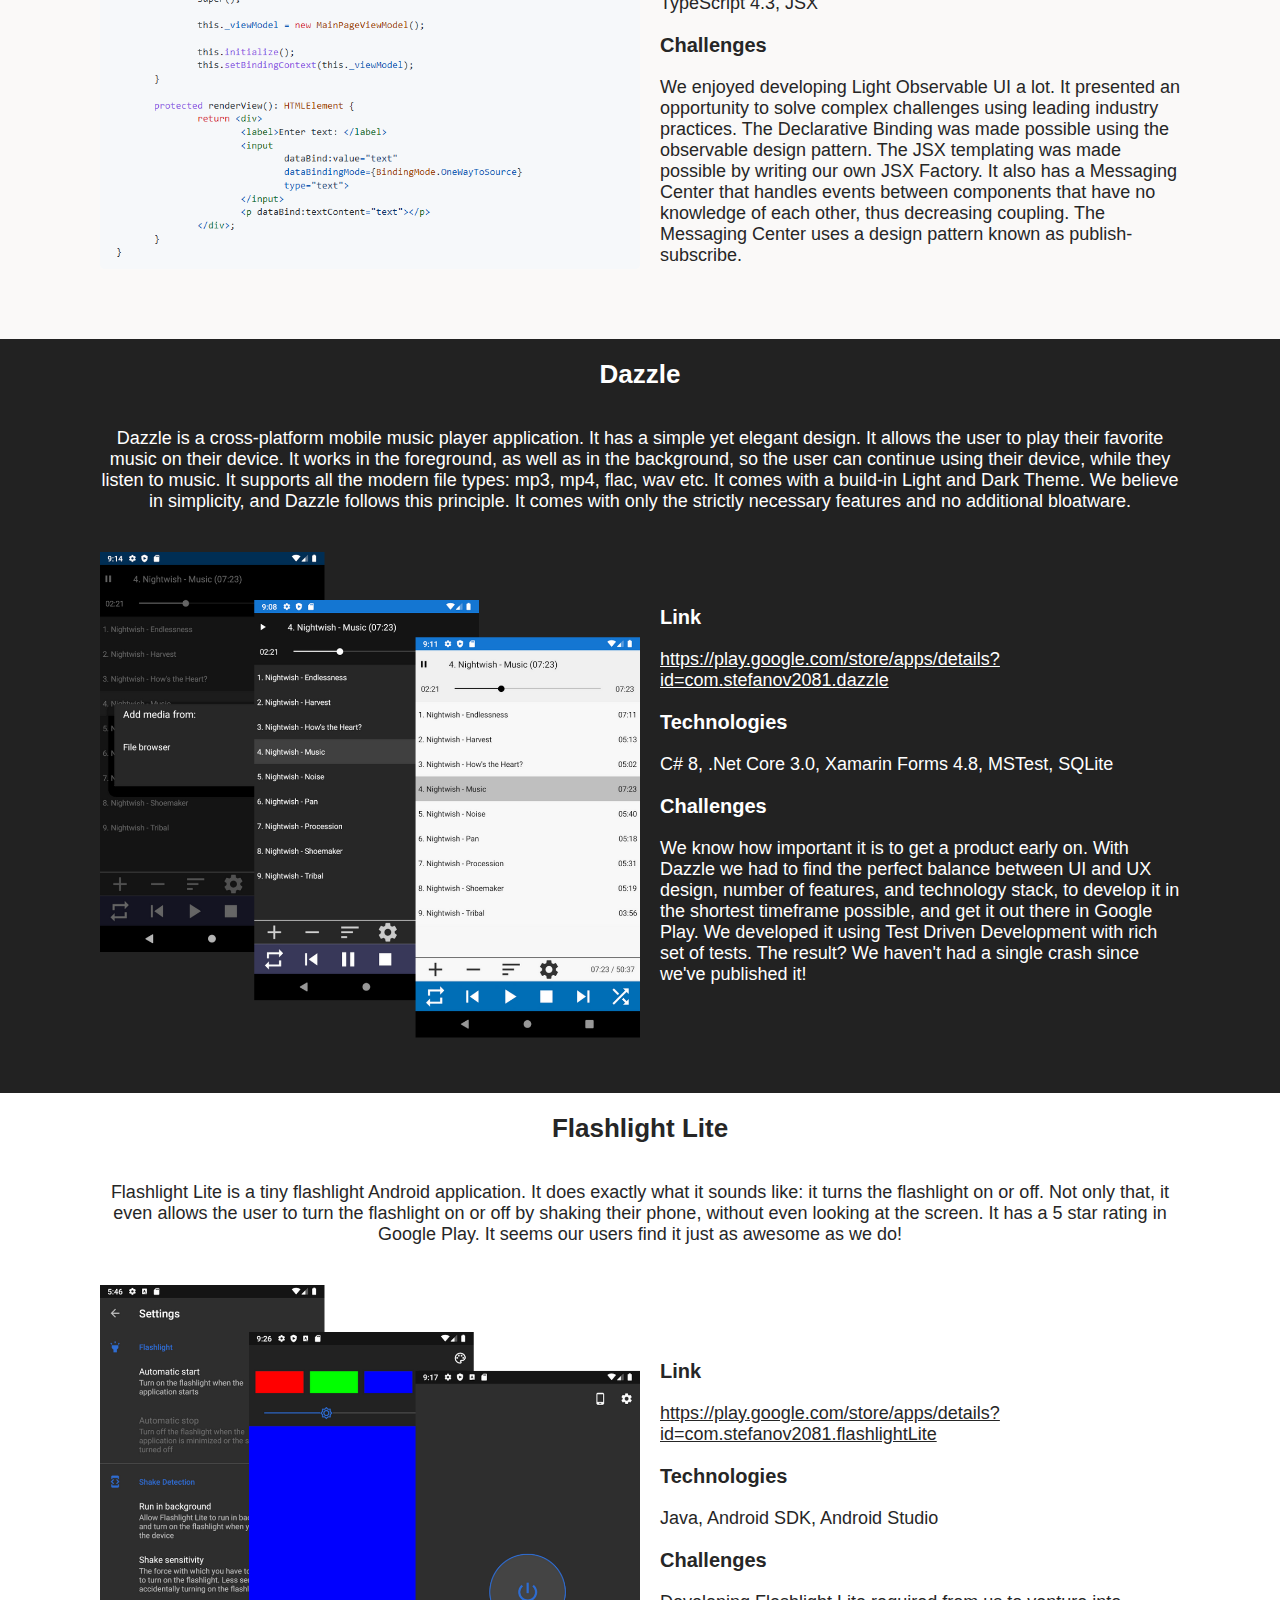
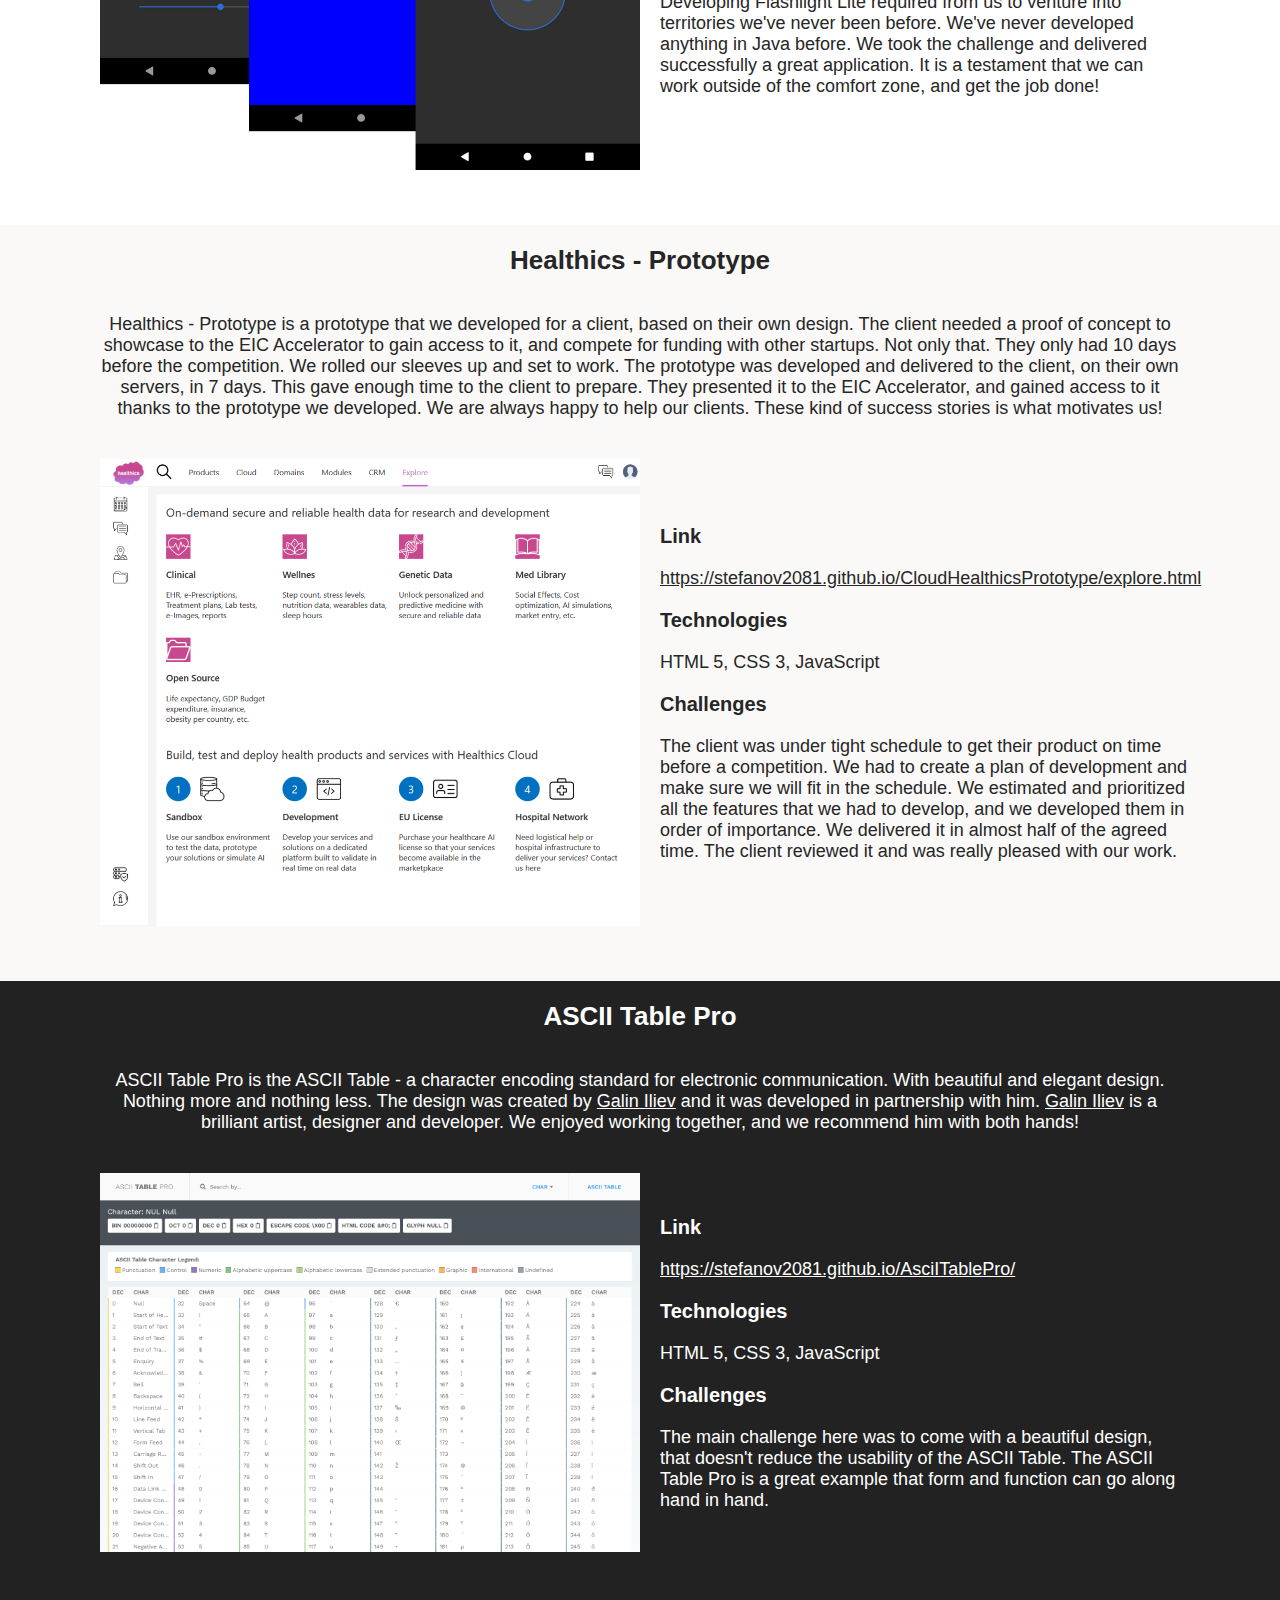
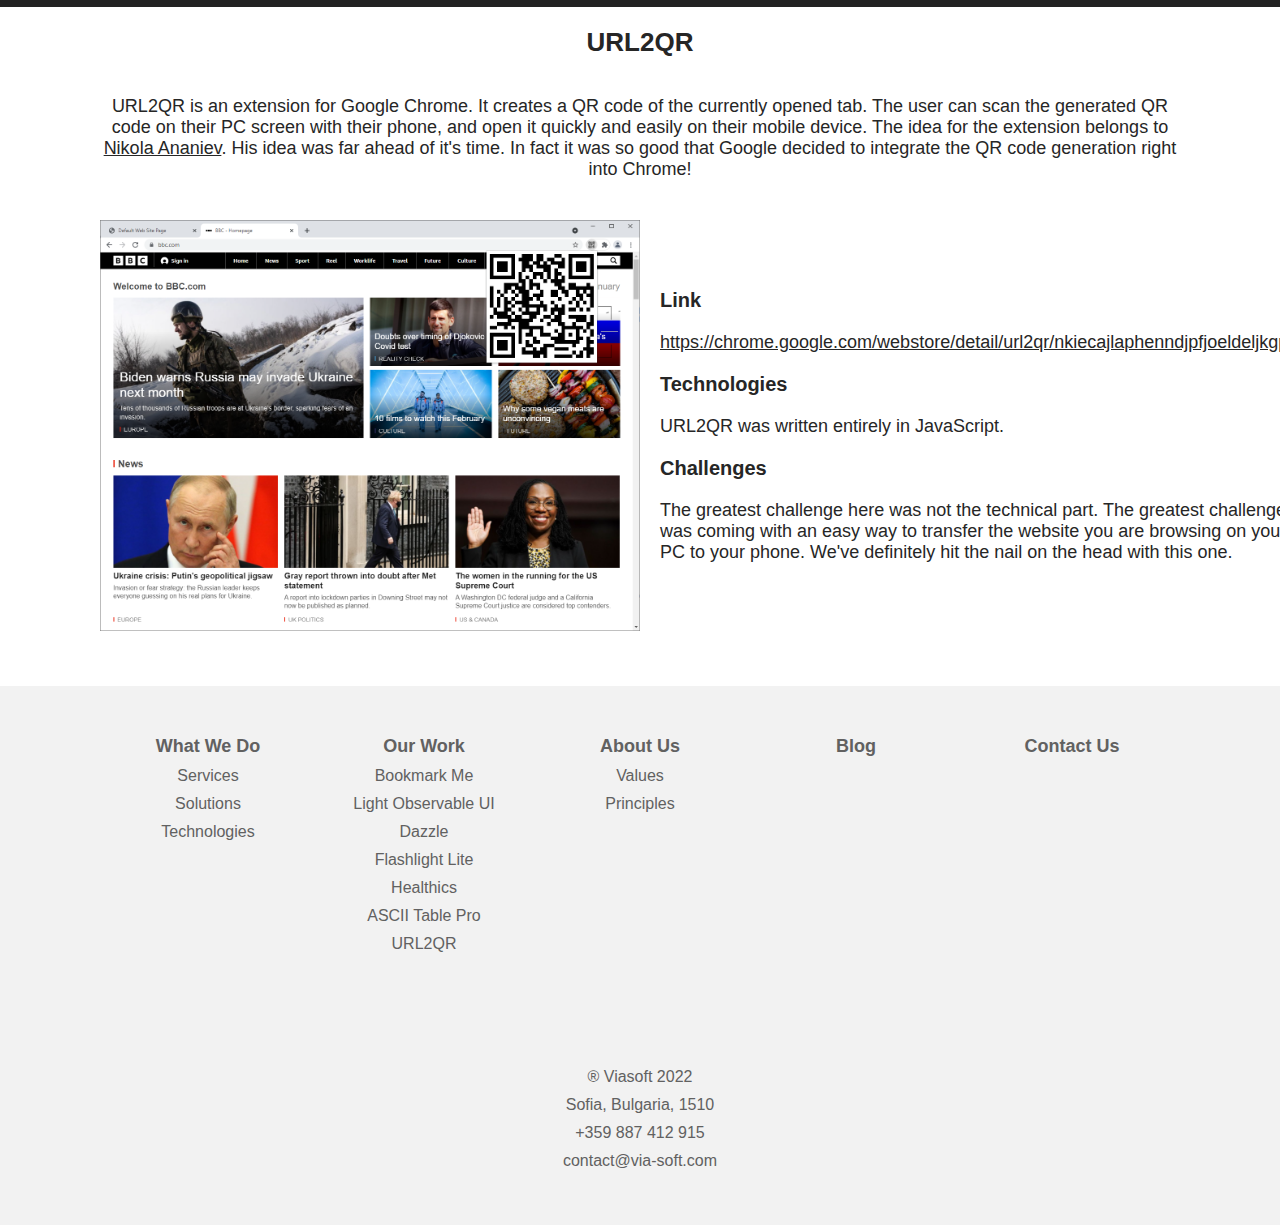
<file: our-work.html>
<!DOCTYPE html>
<html lang="en">
<head>
    <meta charset="UTF-8">
    <meta name="viewport" content="width=device-width, initial-scale=1.0">
    <meta property="og:url" content="https://via-soft.com/" />
    <meta property="og:site_name" content="Viasoft" />
    <meta property="og:image" content="https://via-soft.com/images/viasoft-logo.png">
    <meta property="og:description" content="Viasoft is a custom software development company and consultancy. We build beautiful web and mobile applications. We can consult you about your next or current project. Get in touch with us to find out how can we help you.">
    <meta name="description" content="Viasoft is a custom software development company and consultancy. We build beautiful web and mobile applications. We can consult you about your next or current project. Get in touch with us to find out how can we help you.">
    <meta name="keywords" content="viasoft, software, development, custom, software development, custom software custom software development, bespoke software, bespoke software development, website, web app, web application, website development, web application development, mobile app, mobile application, cross-platform, cross platform, mobile application development, cross platform mobile application development, cross platform app, cross platform application, cross platform mobile application, c#, javascript, typescript, html, css, sql, mysql, postgresql, .net, asp.net, asp.net core, xamarin, windows, web, android, consulting, software consulting">
    <meta property="og:title" content="Our Work - Viasoft, a custom software development company and consultancy" />
    <title>Viasoft - Our Work - Custom software development company and consultancy</title>

    <link rel="icon" type="image/png" sizes="16x16" href="images/favicon/favicon-16.png">
    <link rel="icon" type="image/png" sizes="32x32" href="images/favicon/favicon-32.png">
    <link rel="icon" type="image/png" sizes="48x48" href="images/favicon/favicon-48.png">
    <link rel="icon" type="image/png" sizes="192x192" href="images/favicon/favicon-192.png">
    <link rel="apple-touch-icon" type="image/png" sizes="167x167" href="images/favicon/favicon-167.png">
    <link rel="apple-touch-icon" type="image/png" sizes="180x180" href="images/favicon/favicon-180.png">
    <link rel="icon" type="image/x-icon" href="/images/favicon/favicon-32.png" />
    <link href="site.css" rel="stylesheet" />
</head>
<body>
    <nav>
        <div class="logo-container">
            <a href="index.html">
                <img src="images/viasoft-logo.png" alt="viasoft logo" />
            </a>
        </div>
        <div class="mobile-navigation">
            <input id="expand-navigation-checkbox" type="checkbox" />
            <label id="expand-navigation-button" for="expand-navigation-checkbox"><span></span></label>
            <ul class="mobile-navigation-items">
                <li class="expandable">
                    <a href="index.html">
                        What We Do
                    </a>
                    <div class="expander">
                        <input id="what-we-do-expander-checkbox" type="checkbox" />
                        <label id="what-we-do-expander-button" for="what-we-do-expander-checkbox">›</label>
                        <ul>
                            <li>
                                <a href="index.html#services">
                                    Services
                                </a>
                            </li>
                            <li>
                                <a href="index.html#solutions">
                                    Solutions
                                </a>
                            </li>
                            <li>
                                <a href="index.html#technologies">
                                    Technologies
                                </a>
                            </li>
                        </ul>
                    </div>
                </li>
                <li class="expandable">
                    <a href="">
                        Our Work
                    </a>
                    <div class="expander">
                        <input id="our-work-expander-checkbox" type="checkbox" />
                        <label id="our-work-do-expander-button" for="our-work-expander-checkbox">›</label>
                        <ul>
                            <li>
                                <a href="#bookmark-me">
                                    Bookmark Me
                                </a>
                            </li>
                            <li>
                                <a href="#light-observable-ui">
                                    Light Observable UI
                                </a>
                            </li>
                            <li>
                                <a href="#dazzle">
                                    Dazzle
                                </a>
                            </li>
                            <li>
                                <a href="#flashlight-lite">
                                    Flashlight Lite
                                </a>
                            </li>
                            <li>
                                <a href="#healthics">
                                    Healthics
                                </a>
                            </li>
                            <li>
                                <a href="#ascii-table-pro">
                                    ASCII Table Pro
                                </a>
                            </li>
                            <li>
                                <a href="#url2qr">
                                    URL2QR
                                </a>
                            </li>
                        </ul>
                    </div>
                </li>
                <li class="expandable">
                    <a href="about-us.html">
                        About Us
                    </a>
                    <div class="expander">
                        <input id="about-us-expander-checkbox" type="checkbox" />
                        <label id="about-us-expander-button" for="about-us-expander-checkbox">›</label>
                        <ul>
                            <li>
                                <a href="about-us.html#values">
                                    Values
                                </a>
                            </li>
                            <li>
                                <a href="about-us.html#principles">
                                    Principles
                                </a>
                            </li>
                        </ul>
                    </div>
                </li>
                <li class="expandable">
                    <a href="https://blog.via-soft.com">
                        Blog
                    </a>
                </li>
                <li class="prominent">
                    <a href="contact-us.html">
                        Contact Us
                    </a>
                </li>
            </ul>
        </div>
        <ul class="desktop-navigation">
            <li class="expandable">
                <a href="index.html">
                    What We Do
                </a>
                <ul>
                    <li>
                        <a href="index.html#services">
                            Services
                        </a>
                    </li>
                    <li>
                        <a href="index.html#solutions">
                            Solutions
                        </a>
                    </li>
                    <li>
                        <a href="index.html#technologies">
                            Technologies
                        </a>
                    </li>
                </ul>
            </li>
			<li class="expandable">
                <a href="">
                    Our Work
                </a>
                <ul class="wide">
                    <li>
                        <a href="#bookmark-me">
                            Bookmark Me
                        </a>
                    </li>
                    <li>
                        <a href="#light-observable-ui">
                            Light Observable UI
                        </a>
                    </li>
                    <li>
                        <a href="#dazzle">
                            Dazzle
                        </a>
                    </li>
                    <li>
                        <a href="#flashlight-lite">
                            Flashlight Lite
                        </a>
                    </li>
                    <li>
                        <a href="#healthics">
                            Healthics
                        </a>
                    </li>
                    <li>
                        <a href="#ascii-table-pro">
                            ASCII Table Pro
                        </a>
                    </li>
                    <li>
                        <a href="#url2qr">
                            URL2QR
                        </a>
                    </li>
                </ul>
            </li>
            <li class="expandable">
                <a href="about-us.html">
                    About Us
                </a>
                <ul>
                    <li>
                        <a href="about-us.html#values">
                            Values
                        </a>
                    </li>
                    <li>
                        <a href="about-us.html#principles">
                            Principles
                        </a>
                    </li>
                </ul>
            </li>
            <li>
                <a class="larger-padding" href="https://blog.via-soft.com">
                    Blog
                </a>
            </li>
            <li class="prominent">
                <a href="contact-us.html">
                    Contact Us
                </a>
            </li>
        </ul>
    </nav>
    <main>
        <section class="main-content hero-image our-work">
            <h1>
                Our Work
            </h1>
            <p>
                We love our work and we take pride in it. Have a look at it and tell us what you think. We make every effort to empower you and make you even more successful with the software we build for you.
            </p>
            <a href="contact-us.html">Contact Us</a>
        </section>
        <section id="bookmark-me" class="main-content">
            <h2>
                Bookmark Me
            </h2>
            <p class="text-align-center spaced-bottom">
                Bookmark Me is a beautiful bookmark explorer that helps you organize your bookmarks on the web. It allows you to save bookmarks and access them from all browsers on all of your devices. You will no longer lose all of your bookmarks whenever you change your phone, computer or browser. With Bookmark Me all your bookmarks are safely stored in the cloud.
            </p>
            <div class="project">
                <img src="images/projects-showcase/bookmark-me.png" alt="Screenshot of Bookmark Me running on a smartphone and in a browser.">
                <div>
                    <h3>
                        Link
                    </h3>
                    <p>
                        <a href="https://www.bookmark-me.com">https://www.bookmark-me.com</a>
                    </p>
                    <h3>
                        Technologies
                    </h3>
                    <p>
                        ASP.NET Core 5, C# 9, TypeScript 4.3, LOUI, HTML 5, CSS 3, SQL Server 2019, MSTest, Azure, Ubuntu 20.4, NginX, Kestrel
                    </p>
                    <h3>
                        Challenges
                    </h3>
                    <p>
                        Developing Bookmark Me presented a unique challenge for its rich desktop-like graphical user interface. It is supported on all types of devices, from mobile phones to desktop computers. The same operation can be performed in different ways depending on the device that Bookmark Me is running on. For example, to select folders in the desktop version, a user can use the mouse to drag a selection box around the folders. On mobile devices, where there is no mouse, the user can tap and hold a folder until it is marked as selected, and then select all other folders by tapping on them.
                        <br>
                        <br>
                        A unique MVVM library, written in TypeScript, called Light Observable UI was developed specifically for Bookmark Me in order to address the unique challenges that it presented.
                    </p>
                </div>
            </div>
        </section>
        <section id="light-observable-ui" class="main-content grey">
            <h2>
                Light Observable UI
            </h2>
            <p class="text-align-center spaced-bottom">
                Light Observable UI is a lightweight MVVM library, written in TypeScript, that eases the development of modern single page applications with TypeScript and HTML. It has declarative bindings to automatically sync the UI with the model. It supports templating with JSX, which makes binding between view and a view model a breeze. It was created specifically for the development of Bookmark Me, and has been open sourced ever since for everyone to use.
            </p>
            <div class="project">
                <img src="images/projects-showcase/light-observable-ui.png" alt="Source code depicting how easy it is to use Light Observable UI.">
                <div>
                    <h3>
                        Link
                    </h3>
                    <p>
                        <a href="https://github.com/stefanov2081/LightObservableUI">https://github.com/stefanov2081/LightObservableUI</a>
                    </p>
                    <h3>
                        Technologies
                    </h3>
                    <p>
                        TypeScript 4.3, JSX
                    </p>
                    <h3>
                        Challenges
                    </h3>
                    <p>
                        We enjoyed developing Light Observable UI a lot. It presented an opportunity to solve complex challenges using leading industry practices. The Declarative Binding was made possible using the observable design pattern. The JSX templating was made possible by writing our own JSX Factory. It also has a Messaging Center that handles events between components that have no knowledge of each other, thus decreasing coupling. The Messaging Center uses a design pattern known as publish-subscribe.
                    </p>
                </div>
            </div>
        </section>
        <section id="dazzle" class="main-content dark">
            <h2 class="light-text">
                Dazzle
            </h2>
            <p class="text-align-center spaced-bottom light-text">
                Dazzle is a cross-platform mobile music player application. It has a simple yet elegant design. It allows the user to play their favorite music on their device. It works in the foreground, as well as in the background, so the user can continue using their device, while they listen to music. It supports all the modern file types: mp3, mp4, flac, wav etc. It comes with a build-in Light and Dark Theme. We believe in simplicity, and Dazzle follows this principle. It comes with only the strictly necessary features and no additional bloatware.
            </p>
            <div class="project">
                <img src="images/projects-showcase/dazzle.png" alt="three screenshots layed on top of each other depicting dazzle running on a smartphone">
                <div>
                    <h3 class="light-text">
                        Link
                    </h3>
                    <p>
                        <a class="light-text" href="https://play.google.com/store/apps/details?id=com.stefanov2081.dazzle">https://play.google.com/store/apps/details?id=com.stefanov2081.dazzle</a>
                    </p>
                    <h3 class="light-text">
                        Technologies
                    </h3>
                    <p class="light-text">
                        C# 8, .Net Core 3.0, Xamarin Forms 4.8, MSTest, SQLite
                    </p>
                    <h3 class="light-text">
                        Challenges
                    </h3>
                    <p class="light-text">
                        We know how important it is to get a product early on. With Dazzle we had to find the perfect balance between UI and UX design, number of features, and technology stack, to develop it in the shortest timeframe possible, and get it out there in Google Play. We developed it using Test Driven Development with rich set of tests. The result? We haven't had a single crash since we've published it!
                    </p>
                </div>
            </div>
        </section>
        <section id="flashlight-lite" class="main-content">
            <h2>
                Flashlight Lite
            </h2>
            <p class="text-align-center spaced-bottom">
                Flashlight Lite is a tiny flashlight Android application. It does exactly what it sounds like: it turns the flashlight on or off. Not only that, it even allows the user to turn the flashlight on or off by shaking their phone, without even looking at the screen. It has a 5 star rating in Google Play. It seems our users find it just as awesome as we do!
            </p>
            <div class="project">
                <img src="images/projects-showcase/flashlight-lite.png" alt="three screenshots layed on top of each other depicting flashlight lite running on a smartphone">
                <div>
                    <h3>
                        Link
                    </h3>
                    <p>
                        <a href="https://play.google.com/store/apps/details?id=com.stefanov2081.flashlightLite">https://play.google.com/store/apps/details?id=com.stefanov2081.flashlightLite</a>
                    </p>
                    <h3>
                        Technologies
                    </h3>
                    <p>
                        Java, Android SDK, Android Studio
                    </p>
                    <h3>
                        Challenges
                    </h3>
                    <p>
                        Developing Flashlight Lite required from us to venture into territories we've never been before. We've never developed anything in Java before. We took the challenge and delivered successfully a great application. It is a testament that we can work outside of the comfort zone, and get the job done!
                    </p>
                </div>
            </div>
        </section>
        <section id="healthics" class="main-content grey">
            <h2>
                Healthics - Prototype
            </h2>
            <p class="text-align-center spaced-bottom">
                Healthics - Prototype is a prototype that we developed for a client, based on their own design. The client needed a proof of concept to showcase to the EIC Accelerator to gain access to it, and compete for funding with other startups. Not only that. They only had 10 days before the competition. We rolled our sleeves up and set to work. The prototype was developed and delivered to the client, on their own servers, in 7 days. This gave enough time to the client to prepare. They presented it to the EIC Accelerator, and gained access to it thanks to the prototype we developed. We are always happy to help our clients. These kind of success stories is what motivates us!
            </p>
            <div class="project">
                <img src="images/projects-showcase/healthics.png" alt="screenshot of healthics">
                <div>
                    <h3>
                        Link
                    </h3>
                    <p>
                        <a href="https://stefanov2081.github.io/CloudHealthicsPrototype/explore.html">https://stefanov2081.github.io/CloudHealthicsPrototype/explore.html</a>
                    </p>
                    <h3>
                        Technologies
                    </h3>
                    <p>
                        HTML 5, CSS 3, JavaScript
                    </p>
                    <h3>
                        Challenges
                    </h3>
                    <p>
                        The client was under tight schedule to get their product on time before a competition. We had to create a plan of development and make sure we will fit in the schedule. We estimated and prioritized all the features that we had to develop, and we developed them in order of importance. We delivered it in almost half of the agreed time. The client reviewed it and was really pleased with our work.
                    </p>
                </div>
            </div>
        </section>
        <section id="ascii-table-pro" class="main-content dark">
            <h2 class="light-text">
                ASCII Table Pro
            </h2>
            <p class="text-align-center spaced-bottom light-text">
                ASCII Table Pro is the ASCII Table - a character encoding standard for electronic communication. With beautiful and elegant design. Nothing more and nothing less. The design was created by <a href="https://www.linkedin.com/in/galin-iliev-245980133/" class="light-text">Galin Iliev</a> and it was developed in partnership with him. <a href="https://www.linkedin.com/in/galin-iliev-245980133/" class="light-text">Galin Iliev</a> is a brilliant artist, designer and developer. We enjoyed working together, and we recommend him with both hands!
            </p>
            <div class="project">
                <img src="images/projects-showcase/ascii-table-pro.png" alt="The ASCII table order from 0 to 255 8 columns, with search bar and a filter above it">
                <div>
                    <h3 class="light-text">
                        Link
                    </h3>
                    <p class="light-text">
                        <a class="light-text" href="https://stefanov2081.github.io/AsciITablePro/">https://stefanov2081.github.io/AsciITablePro/</a>
                    </p>
                    <h3 class="light-text">
                        Technologies
                    </h3>
                    <p class="light-text">
                        HTML 5, CSS 3, JavaScript
                    </p>
                    <h3 class="light-text">
                        Challenges
                    </h3>
                    <p class="light-text">
                        The main challenge here was to come with a beautiful design, that doesn't reduce the usability of the ASCII Table. The ASCII Table Pro is a great example that form and function can go along hand in hand.
                    </p>
                </div>
            </div>
        </section>
        <section id="url2qr" class="main-content">
            <h2>
                URL2QR
            </h2>
            <p class="text-align-center spaced-bottom">
                URL2QR is an extension for Google Chrome. It creates a QR code of the currently opened tab. The user can scan the generated QR code on their PC screen with their phone, and open it quickly and easily on their mobile device. The idea for the extension belongs to <a href="https://www.linkedin.com/in/nikola-angelov-a-35a7a7128/">Nikola Ananiev</a>. His idea was far ahead of it's time. In fact it was so good that Google decided to integrate the QR code generation right into Chrome!
            </p>
            <div class="project">
                <img src="images/projects-showcase/url2qr.png" alt="Screenshot of the BBC homepage, opened in Google Chrome, and a QR code with the URL to it in the top right corner of Google Chrome">
                <div>
                    <h3>
                        Link
                    </h3>
                    <p>
                        <a href="https://chrome.google.com/webstore/detail/url2qr/nkiecajlaphenndjpfjoeldeljkgpjec/">https://chrome.google.com/webstore/detail/url2qr/nkiecajlaphenndjpfjoeldeljkgpjec</a>
                    </p>
                    <h3>
                        Technologies
                    </h3>
                    <p>
                        URL2QR was written entirely in JavaScript.
                    </p>
                    <h3>
                        Challenges
                    </h3>
                    <p>
                        The greatest challenge here was not the technical part. The greatest challenge was coming with an easy way to transfer the website you are browsing on your PC to your phone. We've definitely hit the nail on the head with this one.
                    </p>
                </div>
            </div>
        </section>
    </main>
    <footer>
        <div class="row spaced-around">
            <div class="footer-column">
                <a href="index.html">What We Do</a>
                <a href="index.html#services">Services</a>
                <a href="index.html#solutions">Solutions</a>
                <a href="index.html#technologies">Technologies</a>
            </div>
            <div class="footer-column">
                <a href="">Our Work</a>
                <a href="our-work.html#bookmark-me">Bookmark Me</a>
                <a href="our-work.html#light-observable-ui">Light Observable UI</a>
                <a href="our-work.html#dazzle">Dazzle</a>
                <a href="our-work.html#flashlight-lite">Flashlight Lite</a>
                <a href="our-work.html#healthics">Healthics</a>
                <a href="our-work.html#ascii-table-pro">ASCII Table Pro</a>
                <a href="our-work.html#url2qr">URL2QR</a>
            </div>
            <div class="footer-column">
                <a href="about-us.html">About Us</a>
                <a href="about-us.html#values">Values</a>
                <a href="about-us.html#principles">Principles</a>
            </div>
            <div class="footer-column">
                <a href="https://blog.via-soft.com">Blog</a>
            </div>
            <div class="footer-column">
                <a href="contact-us.html">Contact Us</a>
            </div>
            <div class="footer-column">
                <p>® Viasoft 2022</p>
                <p>Sofia, Bulgaria, 1510</p>
                <p>+359 887 412 915</p>
                <p>contact@via-soft.com</p>
            </div>
        </div>
    </footer>
</body>
</html>
</file>
<file: site.css>
*,
*:after,
*:before {
    box-sizing: border-box;
    font-family: 'Segoe UI', Tahoma, Geneva, Verdana, sans-serif;
    color: #262626;
}

html, body {
    width: 100%;
    height: 100%;
    margin: 0;
    padding: 0;
}

/* Navigation start */
/* Mobile first start */
nav {
    display: flex;
    flex-flow: row nowrap;
    justify-content: space-between;

    height: 56px;
    padding: 0 15px 0 15px;

    border-bottom: 1px solid #E6E6E6;

    font-size: 13px;
}

nav a {
    text-decoration: none;
}

nav > .logo-container {
    display: flex;
    align-items: center;
}

nav > .logo-container > a {
    height: 85%;
}

nav > .logo-container > a > img {
    max-height: 100%;
}

nav > ul.desktop-navigation {
    display: none;
}

/* Mobile navigation start */
div.mobile-navigation {
    min-width: 42px;
}

.mobile-navigation > input {
    display: none;
}

.mobile-navigation > input:checked + label > span {
    background: transparent;
}

.mobile-navigation > input:checked + label > span::before {
    transform: translate(0, 4px) rotate(45deg);
}

.mobile-navigation > input:checked + label > span::after {
    transform: translate(0, -4px) rotate(-45deg);
}

.mobile-navigation > input:checked ~ ul {
    display: inline-flex;
    flex-flow: column nowrap;
}

.mobile-navigation > label {
    position: absolute;
    padding: 26px 11px;
    user-select: none;
}

.mobile-navigation > label > span {
    width: 20px;
    height: 1px;
    background-color: #262626;
    position: relative;
    display: block;
    transition: all .2s ease-in-out;
}

.mobile-navigation > label > span::before {
    top: -4px;
}

.mobile-navigation > label > span::after {
    top: 4px;
}

.mobile-navigation > label > span::before,
.mobile-navigation > label > span::after {
    height: 1px;
    width: 20px;
    background-color: #262626;
    position: absolute;
    content: "";
    transition: all .2s ease-in-out;
}

/* Expand navigation button end */

.mobile-navigation > ul.mobile-navigation-items {
    display: none;
    position: absolute;
    top: 55px;
    left: 0;
    width: 100%;
    margin: 0;
    padding: 0;

    background-color: #F2F2F2;
    border: 1px solid #E6E6E6;
}

.mobile-navigation > ul.mobile-navigation-items > li {
    position: relative;
    display: inline-flex;
    flex-flow: column nowrap;
    align-items: flex-start;
    width: 100%;
    padding: 0 15px 0 15px;
    
    border-bottom: 1px solid #FFF;
}

.mobile-navigation > ul.mobile-navigation-items > li > a {
    display: inline-flex;
    flex-basis: 55px;
    align-items: center;
    padding: 0 10px 0 10px;
}

.mobile-navigation > ul.mobile-navigation-items > li.expandable > a,
.mobile-navigation > ul.mobile-navigation-items > li.expandable > div.expander {
    width: 100%;
}

.mobile-navigation > ul.mobile-navigation-items > li.expandable > div.expander > input {
    display: none;
}

.mobile-navigation > ul.mobile-navigation-items > li.expandable >  div.expander > label {
    transform: rotate(90deg);

    position: absolute;
    top: -8px;
    right: 22px;
    padding: 24px;
    display: inline-block;
    
    font-family: Times,"Times New Roman",Georgia,serif;
    font-size: 20px;
    font-weight: 900;
    user-select: none;
    transition: all .2s ease-in-out;
}

.mobile-navigation > ul.mobile-navigation-items > li.expandable > div.expander > input:checked ~ label {
    transform: rotate(270deg);
}

.mobile-navigation > ul.mobile-navigation-items > li.expandable > div.expander > input:checked ~ ul {
    display: block;
}

.mobile-navigation > ul.mobile-navigation-items > li.prominent {
    border: none;
}

.mobile-navigation > ul.mobile-navigation-items > li.prominent > a {
    background-color: #4AB847;
    color: #FFF;
}

/* Second level navigation */
.mobile-navigation > ul.mobile-navigation-items > li > div.expander > ul {
    display: none;
    padding: 0 0 0 15px;
    width: 100%;
    list-style: none;
}

/* Second level navigation */
.mobile-navigation > ul.mobile-navigation-items > li > div.expander > ul > li {
    border-top: 1px solid #FFF;
}

.mobile-navigation > ul.mobile-navigation-items > li > div.expander > ul >  li > a {
    display: flex;
    align-items: center;
    padding: 0 10px 0 10px;
    height: 55px;
}

/* Mobile navigation end */

/* Desktop navigation start */
@media screen and (min-width: 860px) {
    nav {
        padding: 0 65px;
    }

    nav > div.mobile-navigation {
        display: none;
    }

    nav > ul.desktop-navigation {
        display: inline-flex; /* I need this to remove trailing whitespaces after li elements */
    }
}

@media screen and (min-width: 1360px) {
    nav {
        padding: 0 151px;
    }
}

nav > ul.desktop-navigation {
    margin: 0;
}

nav > ul > li {
    position: relative;
    display: inline-flex;
    flex-flow: row nowrap;
    align-items: center;
    height: 100%;
    
    border-left: 1px solid #FFF;
    border-top: 1px solid #FFF;
    border-right: 1px solid #FFF;
}

nav > ul > li > a {
    display: inline-flex;
    align-items: center;
    padding: 0 10px 0 10px;
    height: 100%;
}

nav > ul > li > a.larger-padding {
    padding: 0 20px 0 20px;
}

nav > ul > li.expandable > a::after{
    content: '›';
    transform: rotate(90deg);

    display: inline-block;
    margin-left: 10px;

    font-family: Times,"Times New Roman",Georgia,serif;
    font-size: 18px;
    font-weight: 900;
    user-select: none;
}

nav > ul > li:not(.prominent):hover {
    background-color: #F2F2F2;

    border-left: 1px solid #E6E6E6;
    border-top: 1px solid #E6E6E6;
    border-right: 1px solid #E6E6E6;
}

nav > ul > li.expandable > a:hover {
    background-color: #FAFAFA;
}

nav > ul > li.expandable:hover > ul {
    display: inline-block;
}

nav > ul > li.prominent {
    border: none;
}

nav > ul > li.prominent > a {
    background-color: #4AB847;
    color: #FFF;
}

/* Second level navigation */
nav > ul > li > ul {
    position: absolute;
    left: -1px;
    top: 54px;

    display: none;
    padding: 0;
    min-width: calc(100% + 2px);

    list-style: none;

    background-color: #F2F2F2;

    border: 1px solid #E6E6E6;
}

/* Second level navigation */
nav > ul > li > ul.wide {
    width: 178px;
}

nav > ul > li > ul > li > a {
    display: flex;
    align-items: center;
    padding: 0 10px 0 10px;
    height: 56px;
}

nav > ul > li > ul > li > a:hover {
    background-color: #FAFAFA;
}
/* Desktop navigation end */

/* Layout start */
/* Mobile layout start */
.main-content {
    width: 100%;
    padding: 0 15px 55px 15px;
}

main > section.hero-image {
    min-height: 366px;
    background-repeat: no-repeat;
    background-size: cover;
    background-position: center;
}

main > section.hero-image > h1,
main > section.hero-image > p,
main > section.hero-image > a {
    margin: 0 0 15px 0;
    color: #FFF;
    text-decoration: none;
}

main > section.hero-image > h1 {
    padding-top: 55px;
    font-size: 42px;
    font-weight: 600;
}

main > section.hero-image > p {
    font-size: 18px;
    max-width: 900px;
}

main > section.hero-image > a {
    display: inline-flex;
    justify-content: center;
    align-items: center;
    height: 54px;
    padding: 0 10px;
    font-size: 18px;
    background-color: #4AB847;
    user-select: none;
}

main > section.hero-image > a:hover {
    background-color: #55D551;
}

main  p {
    font-size: 18px;
}

footer {
    width: 100%;
    padding: 0 15px;
    background-color: #F2F2F2;
}

footer a {
    text-decoration: none;
}

footer .footer-column {
    flex: 1 0 150px;
    display: flex;
    flex-flow: column nowrap;
    align-items: center;
    margin: 50px 20px;
}

footer .footer-column > a {
    margin-bottom: 10px;
    color: #616161;
    user-select: none;
}

footer .footer-column > a:hover {
    color: #363636;
    text-decoration: underline;
}

footer .footer-column > a:first-child {
    font-size: 18px;
    font-weight: 800;
}

footer .footer-column > p {
    margin: 5px 0;
    color: #616161;
}
/* Mobile layout end */
/* Desktop layout start */
@media screen and (min-width: 860px) {
    .main-content {
        padding: 0 100px 55px 100px;
    }

    footer {
        padding: 0 100px;
    }
}

@media screen and (min-width: 1360px) {
    .main-content {
        width: 100%;
        padding: 0 272px 55px 272px;
    }

    footer {
        width: 100%;
        padding: 0 272px;
    }
}

/* Desktop layout end */

/* Layout end */

/* Generic start */
h2 {
    margin: 0;
    padding: 20px 0;
    font-size: 26px;
    font-weight: 600;
    text-align: center;
}

h3 {
    font-size: 20px;
    font-weight: 600;
}

.dark {
    background-color: #222222;
}

.grey {
    background-color: #FAF9F8;
}

.light-text {
    color: #FFF;
}

.text-align-center {
    text-align: center;
}

.row {
    display: flex;
    flex-flow: row wrap;
}

.centered {
    justify-content: center;
}

.condensed > * {
    margin: 0;
}

.spaced-bottom {
    margin-bottom: 40px;
}

/* Generic end */

/* What We Do - Page - Start */
main > section.hero-image.what-we-do {
    background-image: url('images/hero-images/what-we-do.png');
}

.service-card {
    display: flex;
	align-items: center;
    margin-top: 20px;
}

.service-card > img {
    flex: 0 0 120px;
    margin-right: 10px;
	height: auto;
}

.service-card > div {
    display: flex;
    flex-direction: column;
}

.service-card > div > h3 {
    margin: 0 0 10px 0;
}

.service-card > div > p {
    margin: 0;
}

@media screen and (min-width: 860px) {
    .service-card > img {
        flex-basis: 130px;
    }
}

@media screen and (min-width: 1200px) {
    .service-card > img {
        flex-basis: 140px;
    }
}

@media screen and (min-width: 1360px) {
    .service-card {
        flex-basis: calc(50% - 10px);
		margin-right: 10px
    }
}

.solution-card {
    flex-basis: 100%;
    display: flex;
    flex-flow: column nowrap;
    align-items: center;
    height: 369px;
}

.solution-card > img {
    width: 65px;
    margin-top: 15px;
}

.solution-card > p {
    margin: 0;
    padding: 0 10px 10px 10px;
    text-align: center;
}

@media screen and (min-width: 860px) {
    .solution-card {
        flex-basis: calc(100% / 2);
    }
}

@media screen and (min-width: 1200px) {
    .solution-card {
        flex-basis: calc(100% / 3);
    }
}

@media screen and (min-width: 1600px) {
    .solution-card {
        flex-basis: calc(100% / 4);
    }
}

.spaced-around {
    justify-content: space-around;
}

.tech-card {
    margin: 10px 0;
    flex: 1 0 150px;
    display: flex;
    flex-flow: column nowrap;
    align-items: center;
}

.tech-card > p {
    flex-basis: 100%;
}

.tech-card > div {
    width: 100px;
    height: 1px;
    border-bottom: 1px solid #F2F2F2;
}

/* What We Do - Page - End */

/* About Us Start */
main > section.hero-image.about-us {
    background-image: url('images/hero-images/about-us.png');
}

/* About Us End */

/* Contact Us Start */
main > section.hero-image.contact-us {
    background-image: url('images/hero-images/contact-us.png');
}
/* Contact Us End */

/* Our Work Start */
main > section.hero-image.our-work {
    background-image: url('images/hero-images/our-work.png');
}

.project > img{
    max-width: 100%;
}

@media screen and (min-width: 860px) {
    .project {
        display: flex;
        align-items: center;
    }

    .project > img{
        margin-right: 20px;
        max-width: 50%;;
    }
}

@media screen and (min-width: 1200px) {

}

@media screen and (min-width: 1360px) {

}
/* Our Work End */

/* Navigation end */
</file>
